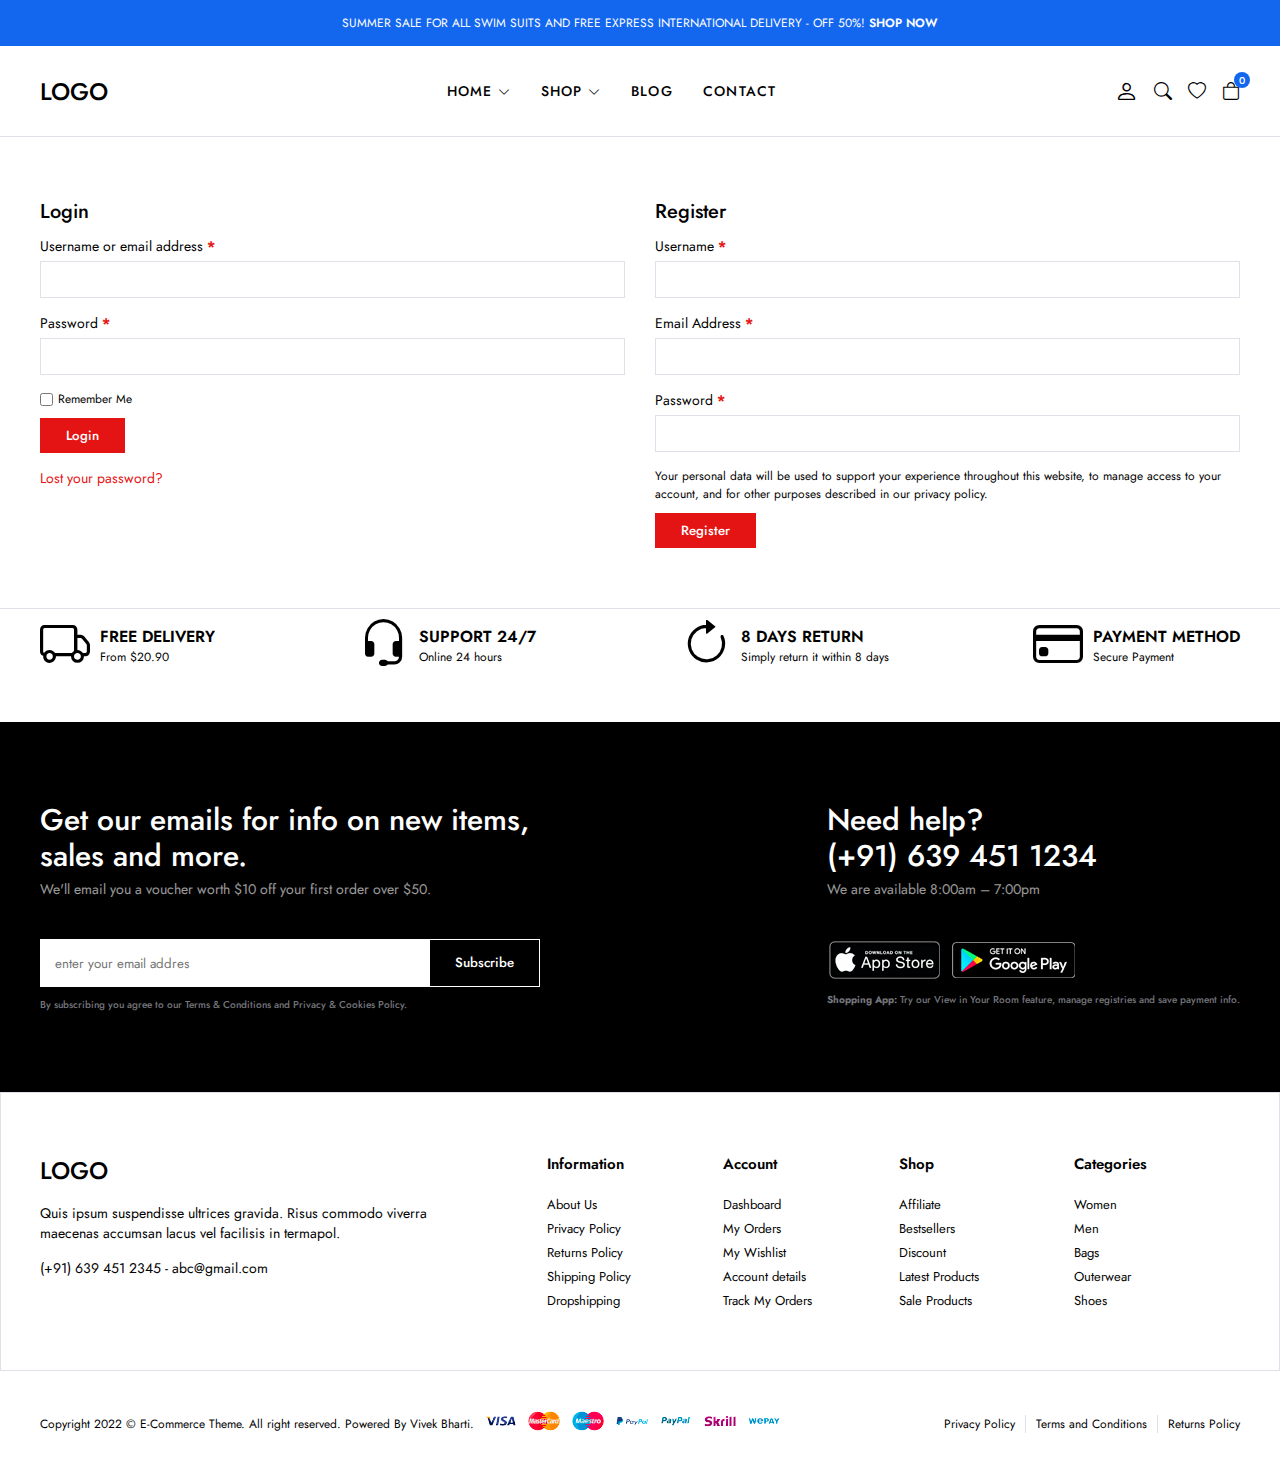
<file: account.html>
<!DOCTYPE html>
<html lang="en">

<head>
  <meta charset="UTF-8" />
  <meta http-equiv="X-UA-Compatible" content="IE=edge" />
  <meta name="viewport" content="width=device-width, initial-scale=1.0" />
  <!-- !bootstrap icon -->
  <link rel="stylesheet" href="https://cdn.jsdelivr.net/npm/bootstrap-icons@1.10.2/font/bootstrap-icons.css" />
  <link rel="stylesheet" href="css/main.css" />
  <title>E-Commerce | Account</title>
</head>

<body>
  <!-- ! header start -->
  <header>
    <div class="global-notification">
      <div class="container">
        <p>
          SUMMER SALE FOR ALL SWIM SUITS AND FREE EXPRESS INTERNATIONAL
          DELIVERY - OFF 50%! <a href="shop.html">SHOP NOW</a>
        </p>
      </div>
    </div>
    <div class="header-row">
      <div class="container">
        <div class="header-wrapper">
          <div class="header-mobile">
            <i class="bi bi-list" id="btn-menu"></i>
          </div>
          <div class="header-left">
            <a href="/" class="logo">LOGO</a>
          </div>
          <div class="header-center" id="sidebar">
            <nav class="navigation">
              <ul class="menu-list">
                <li class="menu-list-item">
                  <a href="/" class="menu-link">Home
                    <i class="bi bi-chevron-down"></i>
                  </a>
                  <div class="menu-dropdown-wrapper">
                    <ul class="menu-dropdown-content">
                      <li><a href="#">Home Clean</a></li>
                      <li><a href="#">Home Collection</a></li>
                      <li><a href="#">Home Minimal</a></li>
                      <li><a href="#">Home Modern</a></li>
                      <li><a href="#">Home Parallax</a></li>
                      <li><a href="#">Home Strong</a></li>
                      <li><a href="#">Home Style</a></li>
                      <li><a href="#">Home Unique</a></li>
                      <li><a href="#">Home RTL</a></li>
                    </ul>
                  </div>
                </li>
                <li class="menu-list-item megamenu-wrapper">
                  <a href="shop.html" class="menu-link">Shop
                    <i class="bi bi-chevron-down"></i>
                  </a>
                  <div class="menu-dropdown-wrapper">
                    <div class="menu-dropdown-megamenu">
                      <div class="megamenu-links">
                        <div class="megamenu-products">
                          <h3 class="megamenu-product-title">Shop Style</h3>
                          <ul class="megamenu-menu-list">
                            <li><a href="#">Shop Standart</a></li>
                            <li><a href="#">Shop Full</a></li>
                            <li><a href="#">Shop Only Categories</a></li>
                            <li><a href="#">Shop Image Categories</a></li>
                            <li><a href="#">Shop Sub Categories</a></li>
                            <li><a href="#">Shop List</a></li>
                            <li><a href="#">Hover Style 1</a></li>
                            <li><a href="#">Hover Style 2</a></li>
                            <li><a href="#">Hover Style 3</a></li>
                          </ul>
                        </div>
                        <div class="megamenu-products">
                          <h3 class="megamenu-product-title">
                            Filter Layout
                          </h3>
                          <ul class="megamenu-menu-list">
                            <li><a href="#">Sidebar</a></li>
                            <li><a href="#">Filter Side Out</a></li>
                            <li><a href="#">Filter Dropdown</a></li>
                            <li><a href="#">Filter Drawer</a></li>
                          </ul>
                        </div>
                        <div class="megamenu-products">
                          <h3 class="megamenu-product-title">Shop Loader</h3>
                          <ul class="megamenu-menu-list">
                            <li><a href="#">Shop Pagination</a></li>
                            <li><a href="#">Shop Infinity</a></li>
                            <li><a href="#">Shop Load More</a></li>
                            <li><a href="#">Cart Modal</a></li>
                            <li><a href="#">Cart Drawer</a></li>
                            <li><a href="#">Cart Page</a></li>
                          </ul>
                        </div>
                      </div>
                      <div class="megamenu-single">
                        <a href="#">
                          <img src="img/mega-menu.jpg" alt="" />
                        </a>
                        <h3 class="megamenu-single-title">
                          JOIN THE LAYERING GANG
                        </h3>
                        <h4 class="megamenu-single-subtitle">
                          Suspendisse faucibus nunc et pellentesque
                        </h4>
                        <a href="#" class="megamenu-single-button btn btn-sm">Shop Now</a>
                      </div>
                    </div>
                  </div>
                </li>
                <li class="menu-list-item">
                  <a href="blog.html" class="menu-link">Blog
                  </a>
                </li>
                <li class="menu-list-item">
                  <a href="contact.html" class="menu-link">Contact</a>
                </li>
              </ul>
            </nav>
            <i class="bi-x-circle" id="close-sidebar"></i>
          </div>
          <div class="header-right">
            <div class="header-right-links">
              <a href="account.html">
                <i class="bi bi-person"></i>
              </a>
              <button class="search-button">
                <i class="bi bi-search"></i>
              </button>
              <a href="#">
                <i class="bi bi-heart"></i>
              </a>
              <div class="header-cart">
                <a href="cart.html" class="header-cart-link">
                  <i class="bi bi-bag"></i>
                  <span class="header-cart-count">0</span>
                </a>
              </div>
            </div>
          </div>
        </div>
      </div>
    </div>
  </header>
  <!-- ! header end -->

  <!-- ! modal search start -->
  <div class="modal-search">
    <div class="modal-wrapper">
      <h3 class="modal-title">Search for products</h3>
      <p class="modal-text">
        Start typing to see products you are looking for.
      </p>
      <div class="search">
        <input type="text" placeholder="Search a product" />
        <button><i class="bi bi-search"></i></button>
      </div>
      </form>
      <div class="search-result">
        <div class="search-heading">
          <h3>RESULT FROM PRODUCT</h3>
        </div>
        <div class="results">

        </div>
      </div>
      <i class="bi bi-x-circle" id="close-modal-search"></i>
    </div>
  </div>
  <!-- ! modal search end -->

  <!-- ! modal dialog start -->
  <div class="modal-dialog">
    <div class="modal-content">
      <div class="modal-close">
        <i class="bi bi-x"></i>
      </div>
      <div class="modal-image">
        <img src="img/modal-dialog.jpg" alt="modal">
      </div>
      <div class="popup-wrapper">
        <div class="popup-content">
          <div class="popup-title">
            <h3>NEWSLETTER</h3>
          </div>
          <p class="popup-text">
            Sign up to our newsletter and get exclusive deals you won find any where else straight to your inbox!
          </p>
          <form class="popup-form">
            <input type="text" placeholder="Enter Email Address Here">
            <button class="btn btn-primary">SUBSCRIBE</button>
            <label>
              <input type="checkbox">
              <span>Don't show this popup again</span>
            </label>
          </form>
        </div>
      </div>
    </div>
  </div>
  <!-- ! modal dialog end -->

  <!-- ! account start -->
  <section class="account-page">
    <div class="container">
      <div class="account-wrapper">
        <div class="account-column">
          <h2>Login</h2>
          <form>
            <div>
              <label>
                <span>Username or email address <span class="required">*</span></span>
                <input type="text">
              </label>
            </div>
            <div>
              <label>
                <span>Password <span class="required">*</span></span>
                <input type="password">
              </label>
            </div>
            <p class="remember">
              <label>
                <input type="checkbox">
                <span>Remember Me</span>
              </label>
              <button class="btn btn-sm">Login</button>
            </p>
            <a href="#" class="form-link">Lost your password?</a>
          </form>
        </div>
        <div class="account-column">
          <h2>Register</h2>
          <form>
            <div>
              <label>
                <span>Username <span class="required">*</span></span>
                <input type="text">
              </label>
            </div>
            <div>
              <label>
                <span>Email Address <span class="required">*</span></span>
                <input type="email">
              </label>
            </div>
            <div>
              <label>
                <span>Password <span class="required">*</span></span>
                <input type="password">
              </label>
            </div>
            <div class="privacy-policy-text remember">
              <p>
                Your personal data will be used to support your experience throughout this website, to manage access to
                your account, and for other purposes described in our <a href="#">privacy policy</a>.
              </p>
              <button class="btn btn-sm">Register</button>
            </div>
          </form>
        </div>
      </div>
    </div>
  </section>
  <!-- ! account end -->

  <!-- ! policy start -->
  <section class="policy">
    <div class="container">
      <ul class="policy-list">
        <li class="policy-item">
          <i class="bi bi-truck"></i>
          <div class="policy-texts">
            <strong>FREE DELIVERY</strong>
            <span>From $20.90</span>
          </div>
        </li>
        <li class="policy-item">
          <i class="bi bi-headset"></i>
          <div class="policy-texts">
            <strong>SUPPORT 24/7</strong>
            <span>Online 24 hours</span>
          </div>
        </li>
        <li class="policy-item">
          <i class="bi bi-arrow-clockwise"></i>
          <div class="policy-texts">
            <strong>8 DAYS RETURN</strong>
            <span>Simply return it within 8 days</span>
          </div>
        </li>
        <li class="policy-item">
          <i class="bi bi-credit-card"></i>
          <div class="policy-texts">
            <strong>PAYMENT METHOD</strong>
            <span>Secure Payment</span>
          </div>
        </li>
      </ul>
    </div>
  </section>
  <!-- ! policy end -->

  <!-- ! footer start -->
  <section class="footer">
    <div class="subscribe-contact-row">
      <div class="container">
        <div class="subscribe-contact-wrapper">
          <div class="subscribe-wrapper">
            <div class="footer-subscribe">
              <div class="footer-subscribe-top">
                <h3 class="subscribe-title">
                  Get our emails for info on new items, sales and more.
                </h3>
                <p class="subscribe-desc">
                  We'll email you a voucher worth $10 off your first order
                  over $50.
                </p>
              </div>
              <div class="footer-subscribe-bottom">
                <form>
                  <input type="text" placeholder="enter your email addres" />
                  <button class="btn">Subscribe</button>
                </form>
                <p class="privacy-text">
                  By subscribing you agree to our
                  <a href="#">Terms & Conditions and Privacy & Cookies Policy.</a>
                </p>
              </div>
            </div>
          </div>
          <div class="contact-wrapper">
            <div class="footer-contact-top">
              <h3 class="contact-title">Need help? <br>
                (+91) 639 451 1234
              </h3>
              <p class="contact-desc">We are available 8:00am – 7:00pm
              </p>
            </div>
            <div class="footer-contact-bottom">
              <div class="download-app">
                <a href="#">
                  <img src="img/footer/app-store.png" alt="">
                </a>
                <a href="#">
                  <img src="img/footer/google-play.png" alt="">
                </a>
              </div>
              <p class="privacy-text">
                <strong>Shopping App:</strong> Try our View in Your Room feature, manage registries and save payment
                info.
              </p>
            </div>
          </div>
        </div>
      </div>
    </div>
    <div class="widgets-row">
      <div class="container">
        <div class="footer-widgets">
          <div class="brand-info">
            <div class="footer-logo">
              <a href="/" class="logo">LOGO</a>
            </div>
            <div class="footer-desc">
              Quis ipsum suspendisse ultrices gravida. Risus commodo viverra maecenas accumsan lacus vel facilisis in
              termapol.
            </div>
            <div class="footer-contact">
              <p>
                <a href="tel:123456789">(+91) 639 451 2345 </a> -
                <a href="mailto:info@example.com">abc@gmail.com</a>
              </p>
            </div>
          </div>
          <div class="widget-nav-menu">
            <h4>Information</h4>
            <ul class="menu-list">
              <li>
                <a href="#">About Us</a>
              </li>
              <li>
                <a href="#">Privacy Policy</a>
              </li>
              <li>
                <a href="#">Returns Policy</a>
              </li>
              <li>
                <a href="#">Shipping Policy</a>
              </li>
              <li>
                <a href="#">Dropshipping</a>
              </li>
            </ul>
          </div>
          <div class="widget-nav-menu">
            <h4>Account</h4>
            <ul class="menu-list">
              <li>
                <a href="#">Dashboard</a>
              </li>
              <li>
                <a href="#">My Orders</a>
              </li>
              <li>
                <a href="#">My Wishlist</a>
              </li>
              <li>
                <a href="#">Account details</a>
              </li>
              <li>
                <a href="#">Track My Orders</a>
              </li>
            </ul>
          </div>
          <div class="widget-nav-menu">
            <h4>Shop</h4>
            <ul class="menu-list">
              <li>
                <a href="#">Affiliate</a>
              </li>
              <li>
                <a href="#">Bestsellers</a>
              </li>
              <li>
                <a href="#">Discount</a>
              </li>
              <li>
                <a href="#">Latest Products</a>
              </li>
              <li>
                <a href="#">Sale Products</a>
              </li>
            </ul>
          </div>
          <div class="widget-nav-menu">
            <h4>Categories</h4>
            <ul class="menu-list">
              <li>
                <a href="#">Women</a>
              </li>
              <li>
                <a href="#">Men</a>
              </li>
              <li>
                <a href="#">Bags</a>
              </li>
              <li>
                <a href="#">Outerwear</a>
              </li>
              <li>
                <a href="#">Shoes</a>
              </li>
            </ul>
          </div>
        </div>
      </div>
    </div>
    <div class="copyright-row">
      <div class="copyright-row">
        <div class="container">
          <div class="footer-copyright">
            <div class="site-copyright">
              <p>
                Copyright 2022 © E-Commerce Theme. All right reserved.
                Powered By Vivek Bharti.
              </p>
            </div>
            <a href="#">
              <img src="img/footer/cards.png" alt="">
            </a>
            <div class="footer-menu">
              <ul class="footer-menu-list">
                <li class="list-item">
                  <a href="#">Privacy Policy</a>
                </li>
                <li class="list-item">
                  <a href="#">Terms and Conditions</a>
                </li>
                <li class="list-item">
                  <a href="#">Returns Policy</a>
                </li>
              </ul>
            </div>
          </div>
        </div>
      </div>
    </div>
  </section>
  <!-- ! footer end -->

  <!-- scripts start -->
  <script src="js/main.js" type="module"></script>
  <!-- scripts end -->
</body>

</html>
</file>
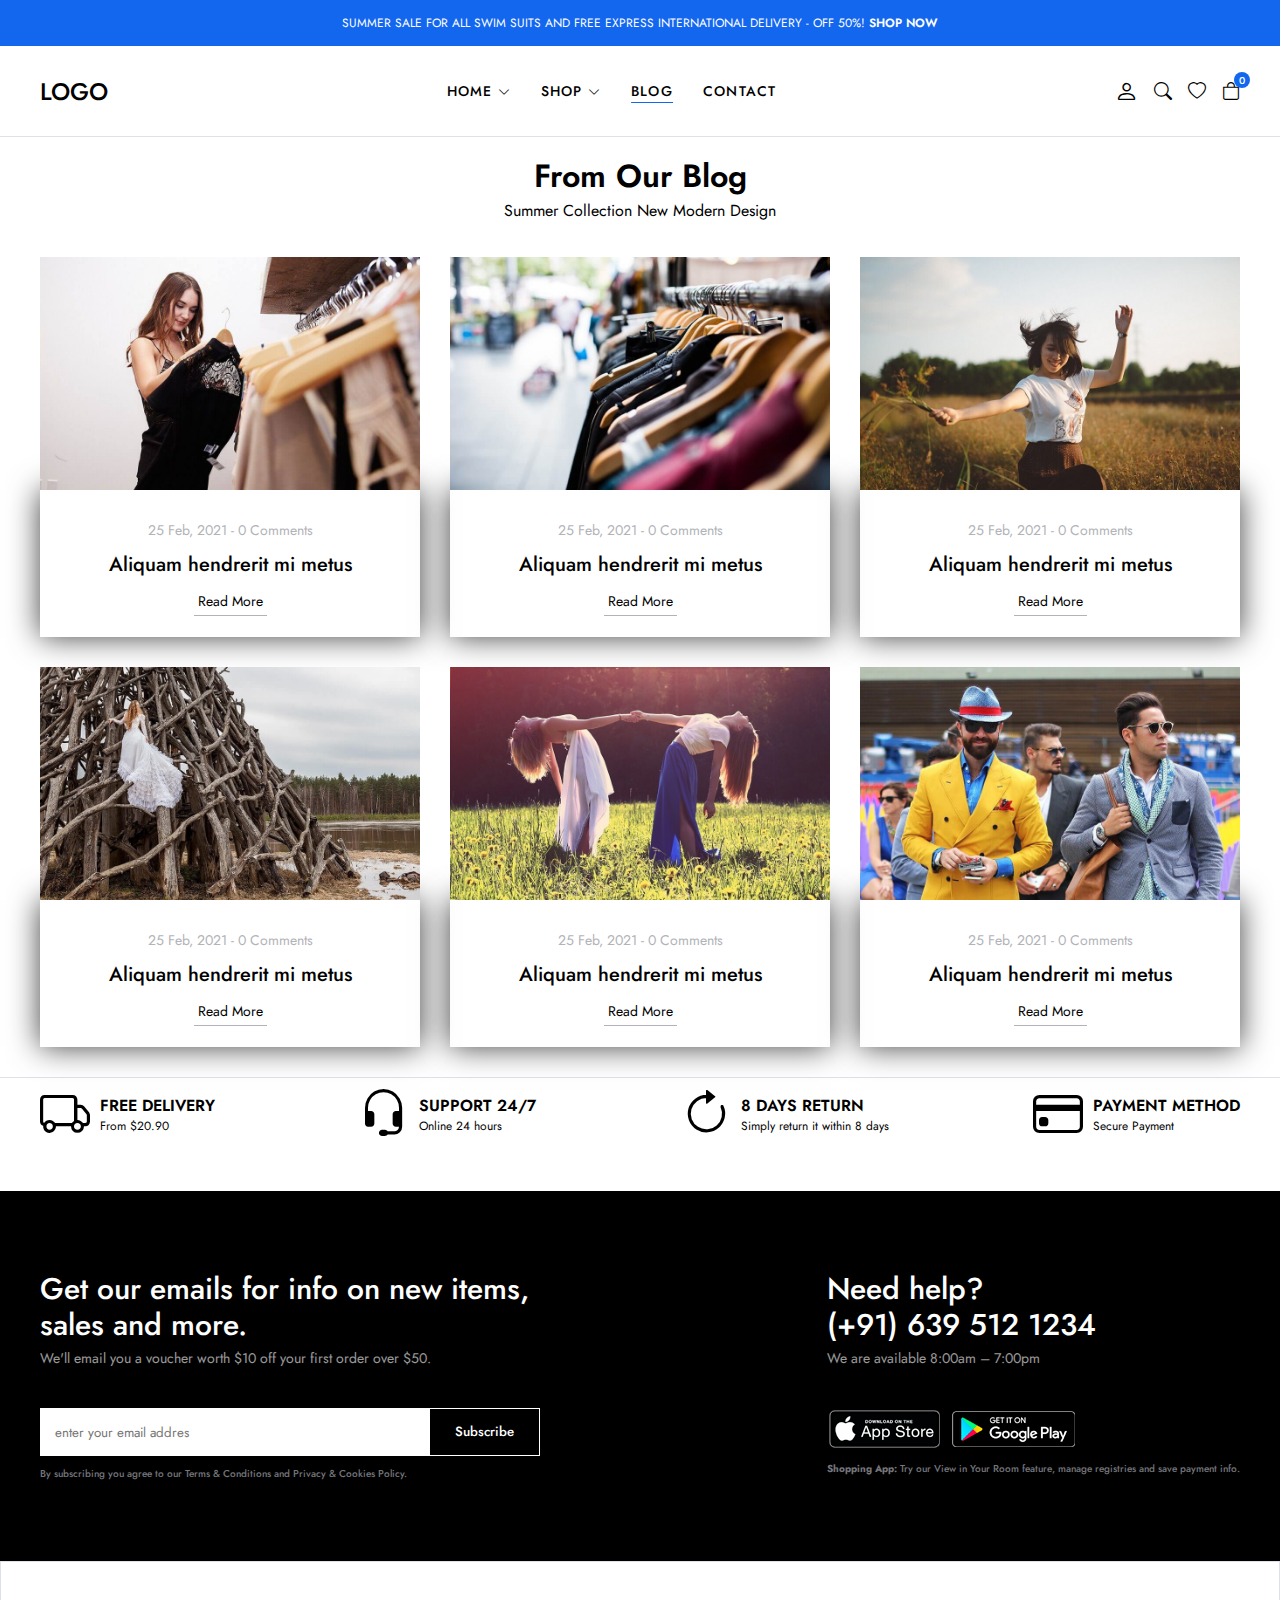
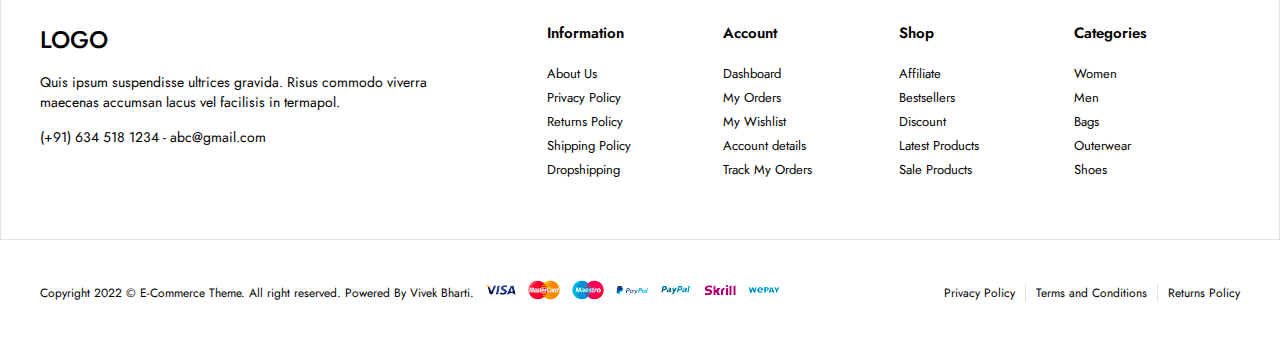
<file: blog.html>
<!DOCTYPE html>
<html lang="en">

<head>
    <meta charset="UTF-8" />
    <meta http-equiv="X-UA-Compatible" content="IE=edge" />
    <meta name="viewport" content="width=device-width, initial-scale=1.0" />
    <!-- !bootstrap icon -->
    <link rel="stylesheet" href="https://cdn.jsdelivr.net/npm/bootstrap-icons@1.10.2/font/bootstrap-icons.css" />
    <link rel="stylesheet" href="css/main.css" />
    <title>E-Commerce | Blog</title>
</head>

<body>
    <!-- ! header start -->
    <header>
        <div class="global-notification">
            <div class="container">
                <p>
                    SUMMER SALE FOR ALL SWIM SUITS AND FREE EXPRESS INTERNATIONAL
                    DELIVERY - OFF 50%! <a href="shop.html">SHOP NOW</a>
                </p>
            </div>
        </div>
        <div class="header-row">
            <div class="container">
                <div class="header-wrapper">
                    <div class="header-mobile">
                        <i class="bi bi-list" id="btn-menu"></i>
                    </div>
                    <div class="header-left">
                        <a href="/" class="logo">LOGO</a>
                    </div>
                    <div class="header-center" id="sidebar">
                        <nav class="navigation">
                            <ul class="menu-list">
                                <li class="menu-list-item">
                                    <a href="/" class="menu-link">Home
                                        <i class="bi bi-chevron-down"></i>
                                    </a>
                                    <div class="menu-dropdown-wrapper">
                                        <ul class="menu-dropdown-content">
                                            <li><a href="#">Home Clean</a></li>
                                            <li><a href="#">Home Collection</a></li>
                                            <li><a href="#">Home Minimal</a></li>
                                            <li><a href="#">Home Modern</a></li>
                                            <li><a href="#">Home Parallax</a></li>
                                            <li><a href="#">Home Strong</a></li>
                                            <li><a href="#">Home Style</a></li>
                                            <li><a href="#">Home Unique</a></li>
                                            <li><a href="#">Home RTL</a></li>
                                        </ul>
                                    </div>
                                </li>
                                <li class="menu-list-item megamenu-wrapper">
                                    <a href="shop.html" class="menu-link">Shop
                                        <i class="bi bi-chevron-down"></i>
                                    </a>
                                    <div class="menu-dropdown-wrapper">
                                        <div class="menu-dropdown-megamenu">
                                            <div class="megamenu-links">
                                                <div class="megamenu-products">
                                                    <h3 class="megamenu-product-title">Shop Style</h3>
                                                    <ul class="megamenu-menu-list">
                                                        <li><a href="#">Shop Standart</a></li>
                                                        <li><a href="#">Shop Full</a></li>
                                                        <li><a href="#">Shop Only Categories</a></li>
                                                        <li><a href="#">Shop Image Categories</a></li>
                                                        <li><a href="#">Shop Sub Categories</a></li>
                                                        <li><a href="#">Shop List</a></li>
                                                        <li><a href="#">Hover Style 1</a></li>
                                                        <li><a href="#">Hover Style 2</a></li>
                                                        <li><a href="#">Hover Style 3</a></li>
                                                    </ul>
                                                </div>
                                                <div class="megamenu-products">
                                                    <h3 class="megamenu-product-title">
                                                        Filter Layout
                                                    </h3>
                                                    <ul class="megamenu-menu-list">
                                                        <li><a href="#">Sidebar</a></li>
                                                        <li><a href="#">Filter Side Out</a></li>
                                                        <li><a href="#">Filter Dropdown</a></li>
                                                        <li><a href="#">Filter Drawer</a></li>
                                                    </ul>
                                                </div>
                                                <div class="megamenu-products">
                                                    <h3 class="megamenu-product-title">Shop Loader</h3>
                                                    <ul class="megamenu-menu-list">
                                                        <li><a href="#">Shop Pagination</a></li>
                                                        <li><a href="#">Shop Infinity</a></li>
                                                        <li><a href="#">Shop Load More</a></li>
                                                        <li><a href="#">Cart Modal</a></li>
                                                        <li><a href="#">Cart Drawer</a></li>
                                                        <li><a href="#">Cart Page</a></li>
                                                    </ul>
                                                </div>
                                            </div>
                                            <div class="megamenu-single">
                                                <a href="#">
                                                    <img src="img/mega-menu.jpg" alt="" />
                                                </a>
                                                <h3 class="megamenu-single-title">
                                                    JOIN THE LAYERING GANG
                                                </h3>
                                                <h4 class="megamenu-single-subtitle">
                                                    Suspendisse faucibus nunc et pellentesque
                                                </h4>
                                                <a href="#" class="megamenu-single-button btn btn-sm">Shop Now</a>
                                            </div>
                                        </div>
                                    </div>
                                </li>
                                <li class="menu-list-item">
                                    <a href="blog.html" class="menu-link active">Blog
                                    </a>
                                </li>
                                <li class="menu-list-item">
                                    <a href="contact.html" class="menu-link">Contact</a>
                                </li>
                            </ul>
                        </nav>
                        <i class="bi-x-circle" id="close-sidebar"></i>
                    </div>
                    <div class="header-right">
                        <div class="header-right-links">
                            <a href="account.html">
                                <i class="bi bi-person"></i>
                            </a>
                            <button class="search-button">
                                <i class="bi bi-search"></i>
                            </button>
                            <a href="#">
                                <i class="bi bi-heart"></i>
                            </a>
                            <div class="header-cart">
                                <a href="cart.html" class="header-cart-link">
                                    <i class="bi bi-bag"></i>
                                    <span class="header-cart-count">0</span>
                                </a>
                            </div>
                        </div>
                    </div>
                </div>
            </div>
        </div>
    </header>
    <!-- ! header end -->

    <!-- ! modal search start -->
    <div class="modal-search">
        <div class="modal-wrapper">
            <h3 class="modal-title">Search for products</h3>
            <p class="modal-text">
                Start typing to see products you are looking for.
            </p>
            <div class="search">
                <input type="text" placeholder="Search a product" />
                <button><i class="bi bi-search"></i></button>
            </div>
            </form>
            <div class="search-result">
                <div class="search-heading">
                    <h3>RESULT FROM PRODUCT</h3>
                </div>
                <div class="results">

                </div>
            </div>
            <i class="bi bi-x-circle" id="close-modal-search"></i>
        </div>
    </div>
    <!-- ! modal search end -->

    <!-- ! modal dialog start -->
    <div class="modal-dialog">
        <div class="modal-content">
            <div class="modal-close">
                <i class="bi bi-x"></i>
            </div>
            <div class="modal-image">
                <img src="img/modal-dialog.jpg" alt="modal">
            </div>
            <div class="popup-wrapper">
                <div class="popup-content">
                    <div class="popup-title">
                        <h3>NEWSLETTER</h3>
                    </div>
                    <p class="popup-text">
                        Sign up to our newsletter and get exclusive deals you won find any where else straight to your
                        inbox!
                    </p>
                    <form class="popup-form">
                        <input type="text" placeholder="Enter Email Address Here">
                        <button class="btn btn-primary">SUBSCRIBE</button>
                        <label>
                            <input type="checkbox">
                            <span>Don't show this popup again</span>
                        </label>
                    </form>
                </div>
            </div>
        </div>
    </div>
    <!-- ! modal dialog end -->

    <!-- ! blogs start  -->
    <section class="blogs blog-page">
        <div class="container">
            <div class="section-title">
                <h2>From Our Blog</h2>
                <p>Summer Collection New Modern Design</p>
            </div>
            <ul class="blog-list">
                <li class="blog-item">
                    <a href="single-blog.html" class="blog-image">
                        <img src="img/blogs/blog1.jpg" alt="" />
                    </a>
                    <div class="blog-info">
                        <div class="blog-info-top">
                            <span>25 Feb, 2021</span>
                            -
                            <span>0 Comments</span>
                        </div>
                        <div class="blog-info-center">
                            <a href="#"> Aliquam hendrerit mi metus </a>
                        </div>
                        <div class="blog-info-bottom">
                            <a href="#">Read More</a>
                        </div>
                    </div>
                </li>
                <li class="blog-item">
                    <a href="single-blog.html" class="blog-image">
                        <img src="img/blogs/blog2.jpg" alt="" />
                    </a>
                    <div class="blog-info">
                        <div class="blog-info-top">
                            <span>25 Feb, 2021</span>
                            -
                            <span>0 Comments</span>
                        </div>
                        <div class="blog-info-center">
                            <a href="#"> Aliquam hendrerit mi metus </a>
                        </div>
                        <div class="blog-info-bottom">
                            <a href="#">Read More</a>
                        </div>
                    </div>
                </li>
                <li class="blog-item">
                    <a href="single-blog.html" class="blog-image">
                        <img src="img/blogs/blog3.jpg" alt="" />
                    </a>
                    <div class="blog-info">
                        <div class="blog-info-top">
                            <span>25 Feb, 2021</span>
                            -
                            <span>0 Comments</span>
                        </div>
                        <div class="blog-info-center">
                            <a href="#"> Aliquam hendrerit mi metus </a>
                        </div>
                        <div class="blog-info-bottom">
                            <a href="#">Read More</a>
                        </div>
                    </div>
                </li>
                <li class="blog-item">
                    <a href="single-blog.html" class="blog-image">
                        <img src="img/blogs/blog4.jpg" alt="" />
                    </a>
                    <div class="blog-info">
                        <div class="blog-info-top">
                            <span>25 Feb, 2021</span>
                            -
                            <span>0 Comments</span>
                        </div>
                        <div class="blog-info-center">
                            <a href="#"> Aliquam hendrerit mi metus </a>
                        </div>
                        <div class="blog-info-bottom">
                            <a href="#">Read More</a>
                        </div>
                    </div>
                </li>
                <li class="blog-item">
                    <a href="single-blog.html" class="blog-image">
                        <img src="img/blogs/blog5.jpg" alt="" />
                    </a>
                    <div class="blog-info">
                        <div class="blog-info-top">
                            <span>25 Feb, 2021</span>
                            -
                            <span>0 Comments</span>
                        </div>
                        <div class="blog-info-center">
                            <a href="#"> Aliquam hendrerit mi metus </a>
                        </div>
                        <div class="blog-info-bottom">
                            <a href="#">Read More</a>
                        </div>
                    </div>
                </li>
                <li class="blog-item">
                    <a href="single-blog.html" class="blog-image">
                        <img src="img/blogs/blog6.jpg" alt="" />
                    </a>
                    <div class="blog-info">
                        <div class="blog-info-top">
                            <span>25 Feb, 2021</span>
                            -
                            <span>0 Comments</span>
                        </div>
                        <div class="blog-info-center">
                            <a href="#"> Aliquam hendrerit mi metus </a>
                        </div>
                        <div class="blog-info-bottom">
                            <a href="#">Read More</a>
                        </div>
                    </div>
                </li>
            </ul>
        </div>
    </section>
    <!-- ! blogs end -->

    <!-- ! policy start -->
    <section class="policy">
        <div class="container">
            <ul class="policy-list">
                <li class="policy-item">
                    <i class="bi bi-truck"></i>
                    <div class="policy-texts">
                        <strong>FREE DELIVERY</strong>
                        <span>From $20.90</span>
                    </div>
                </li>
                <li class="policy-item">
                    <i class="bi bi-headset"></i>
                    <div class="policy-texts">
                        <strong>SUPPORT 24/7</strong>
                        <span>Online 24 hours</span>
                    </div>
                </li>
                <li class="policy-item">
                    <i class="bi bi-arrow-clockwise"></i>
                    <div class="policy-texts">
                        <strong>8 DAYS RETURN</strong>
                        <span>Simply return it within 8 days</span>
                    </div>
                </li>
                <li class="policy-item">
                    <i class="bi bi-credit-card"></i>
                    <div class="policy-texts">
                        <strong>PAYMENT METHOD</strong>
                        <span>Secure Payment</span>
                    </div>
                </li>
            </ul>
        </div>
    </section>
    <!-- ! policy end -->

    <!-- ! footer start -->
    <section class="footer">
        <div class="subscribe-contact-row">
            <div class="container">
                <div class="subscribe-contact-wrapper">
                    <div class="subscribe-wrapper">
                        <div class="footer-subscribe">
                            <div class="footer-subscribe-top">
                                <h3 class="subscribe-title">
                                    Get our emails for info on new items, sales and more.
                                </h3>
                                <p class="subscribe-desc">
                                    We'll email you a voucher worth $10 off your first order
                                    over $50.
                                </p>
                            </div>
                            <div class="footer-subscribe-bottom">
                                <form>
                                    <input type="text" placeholder="enter your email addres" />
                                    <button class="btn">Subscribe</button>
                                </form>
                                <p class="privacy-text">
                                    By subscribing you agree to our
                                    <a href="#">Terms & Conditions and Privacy & Cookies Policy.</a>
                                </p>
                            </div>
                        </div>
                    </div>
                    <div class="contact-wrapper">
                        <div class="footer-contact-top">
                            <h3 class="contact-title">Need help? <br>
                                (+91) 639 512 1234
                            </h3>
                            <p class="contact-desc">We are available 8:00am – 7:00pm
                            </p>
                        </div>
                        <div class="footer-contact-bottom">
                            <div class="download-app">
                                <a href="#">
                                    <img src="img/footer/app-store.png" alt="">
                                </a>
                                <a href="#">
                                    <img src="img/footer/google-play.png" alt="">
                                </a>
                            </div>
                            <p class="privacy-text">
                                <strong>Shopping App:</strong> Try our View in Your Room feature, manage registries and
                                save payment
                                info.
                            </p>
                        </div>
                    </div>
                </div>
            </div>
        </div>
        <div class="widgets-row">
            <div class="container">
                <div class="footer-widgets">
                    <div class="brand-info">
                        <div class="footer-logo">
                            <a href="/" class="logo">LOGO</a>
                        </div>
                        <div class="footer-desc">
                            Quis ipsum suspendisse ultrices gravida. Risus commodo viverra maecenas accumsan lacus vel
                            facilisis in
                            termapol.
                        </div>
                        <div class="footer-contact">
                            <p>
                                <a href="tel:123456789">(+91) 634 518 1234</a> -
                                <a href="mailto:info@example.com">abc@gmail.com</a>
                            </p>
                        </div>
                    </div>
                    <div class="widget-nav-menu">
                        <h4>Information</h4>
                        <ul class="menu-list">
                            <li>
                                <a href="#">About Us</a>
                            </li>
                            <li>
                                <a href="#">Privacy Policy</a>
                            </li>
                            <li>
                                <a href="#">Returns Policy</a>
                            </li>
                            <li>
                                <a href="#">Shipping Policy</a>
                            </li>
                            <li>
                                <a href="#">Dropshipping</a>
                            </li>
                        </ul>
                    </div>
                    <div class="widget-nav-menu">
                        <h4>Account</h4>
                        <ul class="menu-list">
                            <li>
                                <a href="#">Dashboard</a>
                            </li>
                            <li>
                                <a href="#">My Orders</a>
                            </li>
                            <li>
                                <a href="#">My Wishlist</a>
                            </li>
                            <li>
                                <a href="#">Account details</a>
                            </li>
                            <li>
                                <a href="#">Track My Orders</a>
                            </li>
                        </ul>
                    </div>
                    <div class="widget-nav-menu">
                        <h4>Shop</h4>
                        <ul class="menu-list">
                            <li>
                                <a href="#">Affiliate</a>
                            </li>
                            <li>
                                <a href="#">Bestsellers</a>
                            </li>
                            <li>
                                <a href="#">Discount</a>
                            </li>
                            <li>
                                <a href="#">Latest Products</a>
                            </li>
                            <li>
                                <a href="#">Sale Products</a>
                            </li>
                        </ul>
                    </div>
                    <div class="widget-nav-menu">
                        <h4>Categories</h4>
                        <ul class="menu-list">
                            <li>
                                <a href="#">Women</a>
                            </li>
                            <li>
                                <a href="#">Men</a>
                            </li>
                            <li>
                                <a href="#">Bags</a>
                            </li>
                            <li>
                                <a href="#">Outerwear</a>
                            </li>
                            <li>
                                <a href="#">Shoes</a>
                            </li>
                        </ul>
                    </div>
                </div>
            </div>
        </div>
        <div class="copyright-row">
            <div class="copyright-row">
                <div class="container">
                    <div class="footer-copyright">
                        <div class="site-copyright">
                            <p>
                                Copyright 2022 © E-Commerce Theme. All right reserved.
                                Powered By Vivek Bharti.
                            </p>
                        </div>
                        <a href="#">
                            <img src="img/footer/cards.png" alt="">
                        </a>
                        <div class="footer-menu">
                            <ul class="footer-menu-list">
                                <li class="list-item">
                                    <a href="#">Privacy Policy</a>
                                </li>
                                <li class="list-item">
                                    <a href="#">Terms and Conditions</a>
                                </li>
                                <li class="list-item">
                                    <a href="#">Returns Policy</a>
                                </li>
                            </ul>
                        </div>
                    </div>
                </div>
            </div>
        </div>
    </section>
    <!-- ! footer end -->

    <!-- scripts start -->
    <script src="js/main.js" type="module"></script>
    <!-- scripts end -->
</body>

</html>
</file>
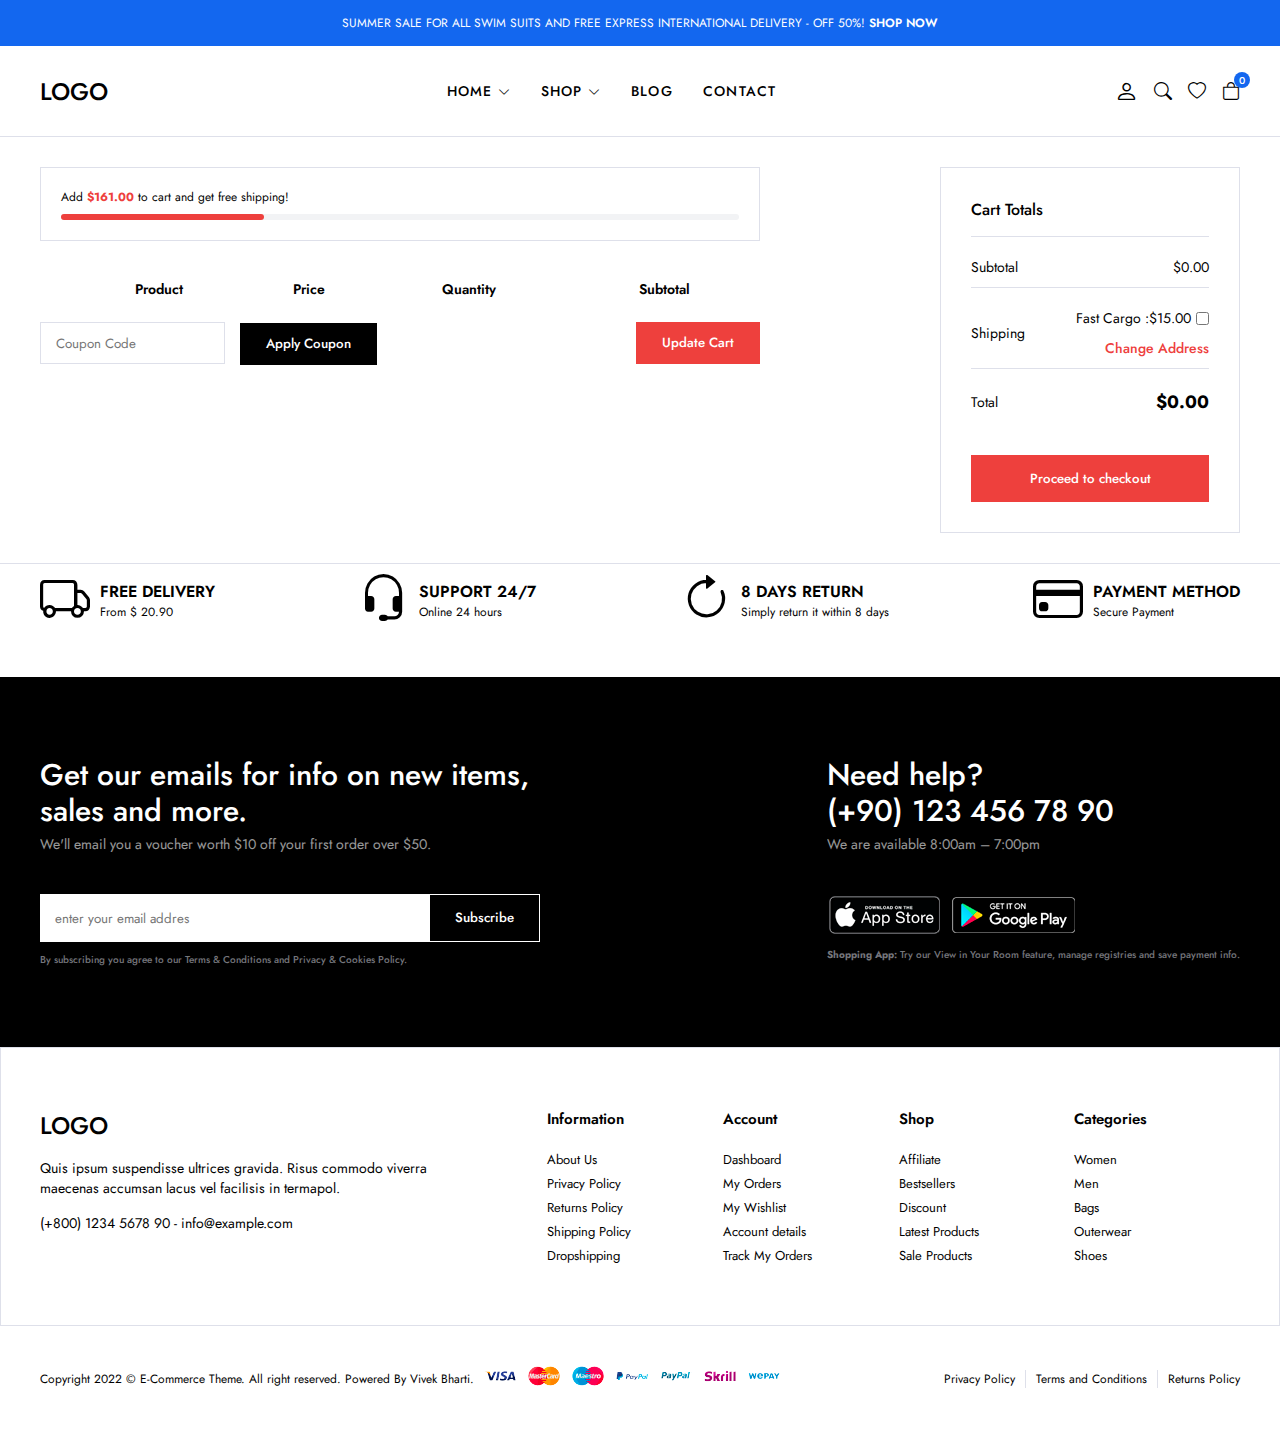
<file: cart.html>
<!DOCTYPE html>
<html lang="en">

<head>
    <meta charset="UTF-8" />
    <meta http-equiv="X-UA-Compatible" content="IE=edge" />
    <meta name="viewport" content="width=device-width, initial-scale=1.0" />
    <!-- !bootstrap icon -->
    <link rel="stylesheet" href="https://cdn.jsdelivr.net/npm/bootstrap-icons@1.10.2/font/bootstrap-icons.css" />
    <link rel="stylesheet" href="css/main.css" />
    <title>E-Commerce | Cart</title>
</head>

<body>
    <!-- ! header start -->
    <header>
        <div class="global-notification">
            <div class="container">
                <p>
                    SUMMER SALE FOR ALL SWIM SUITS AND FREE EXPRESS INTERNATIONAL
                    DELIVERY - OFF 50%! <a href="shop.html">SHOP NOW</a>
                </p>
            </div>
        </div>
        <div class="header-row">
            <div class="container">
                <div class="header-wrapper">
                    <div class="header-mobile">
                        <i class="bi bi-list" id="btn-menu"></i>
                    </div>
                    <div class="header-left">
                        <a href="/" class="logo">LOGO</a>
                    </div>
                    <div class="header-center" id="sidebar">
                        <nav class="navigation">
                            <ul class="menu-list">
                                <li class="menu-list-item">
                                    <a href="/" class="menu-link">Home
                                        <i class="bi bi-chevron-down"></i>
                                    </a>
                                    <div class="menu-dropdown-wrapper">
                                        <ul class="menu-dropdown-content">
                                            <li><a href="#">Home Clean</a></li>
                                            <li><a href="#">Home Collection</a></li>
                                            <li><a href="#">Home Minimal</a></li>
                                            <li><a href="#">Home Modern</a></li>
                                            <li><a href="#">Home Parallax</a></li>
                                            <li><a href="#">Home Strong</a></li>
                                            <li><a href="#">Home Style</a></li>
                                            <li><a href="#">Home Unique</a></li>
                                            <li><a href="#">Home RTL</a></li>
                                        </ul>
                                    </div>
                                </li>
                                <li class="menu-list-item megamenu-wrapper">
                                    <a href="shop.html" class="menu-link">Shop
                                        <i class="bi bi-chevron-down"></i>
                                    </a>
                                    <div class="menu-dropdown-wrapper">
                                        <div class="menu-dropdown-megamenu">
                                            <div class="megamenu-links">
                                                <div class="megamenu-products">
                                                    <h3 class="megamenu-product-title">Shop Style</h3>
                                                    <ul class="megamenu-menu-list">
                                                        <li><a href="#">Shop Standart</a></li>
                                                        <li><a href="#">Shop Full</a></li>
                                                        <li><a href="#">Shop Only Categories</a></li>
                                                        <li><a href="#">Shop Image Categories</a></li>
                                                        <li><a href="#">Shop Sub Categories</a></li>
                                                        <li><a href="#">Shop List</a></li>
                                                        <li><a href="#">Hover Style 1</a></li>
                                                        <li><a href="#">Hover Style 2</a></li>
                                                        <li><a href="#">Hover Style 3</a></li>
                                                    </ul>
                                                </div>
                                                <div class="megamenu-products">
                                                    <h3 class="megamenu-product-title">
                                                        Filter Layout
                                                    </h3>
                                                    <ul class="megamenu-menu-list">
                                                        <li><a href="#">Sidebar</a></li>
                                                        <li><a href="#">Filter Side Out</a></li>
                                                        <li><a href="#">Filter Dropdown</a></li>
                                                        <li><a href="#">Filter Drawer</a></li>
                                                    </ul>
                                                </div>
                                                <div class="megamenu-products">
                                                    <h3 class="megamenu-product-title">Shop Loader</h3>
                                                    <ul class="megamenu-menu-list">
                                                        <li><a href="#">Shop Pagination</a></li>
                                                        <li><a href="#">Shop Infinity</a></li>
                                                        <li><a href="#">Shop Load More</a></li>
                                                        <li><a href="#">Cart Modal</a></li>
                                                        <li><a href="#">Cart Drawer</a></li>
                                                        <li><a href="#">Cart Page</a></li>
                                                    </ul>
                                                </div>
                                            </div>
                                            <div class="megamenu-single">
                                                <a href="#">
                                                    <img src="img/mega-menu.jpg" alt="" />
                                                </a>
                                                <h3 class="megamenu-single-title">
                                                    JOIN THE LAYERING GANG
                                                </h3>
                                                <h4 class="megamenu-single-subtitle">
                                                    Suspendisse faucibus nunc et pellentesque
                                                </h4>
                                                <a href="#" class="megamenu-single-button btn btn-sm">Shop Now</a>
                                            </div>
                                        </div>
                                    </div>
                                </li>
                                <li class="menu-list-item">
                                    <a href="blog.html" class="menu-link">Blog
                                    </a>
                                </li>
                                <li class="menu-list-item">
                                    <a href="contact.html" class="menu-link">Contact</a>
                                </li>
                            </ul>
                        </nav>
                        <i class="bi-x-circle" id="close-sidebar"></i>
                    </div>
                    <div class="header-right">
                        <div class="header-right-links">
                            <a href="account.html">
                                <i class="bi bi-person"></i>
                            </a>
                            <button class="search-button">
                                <i class="bi bi-search"></i>
                            </button>
                            <a href="#">
                                <i class="bi bi-heart"></i>
                            </a>
                            <div class="header-cart">
                                <a href="cart.html" class="header-cart-link">
                                    <i class="bi bi-bag"></i>
                                    <span class="header-cart-count">0</span>
                                </a>
                            </div>
                        </div>
                    </div>
                </div>
            </div>
        </div>
    </header>
    <!-- ! header end -->

    <!-- ! modal search start -->
    <div class="modal-search">
        <div class="modal-wrapper">
            <h3 class="modal-title">Search for products</h3>
            <p class="modal-text">
                Start typing to see products you are looking for.
            </p>
            <div class="search">
                <input type="text" placeholder="Search a product" />
                <button><i class="bi bi-search"></i></button>
            </div>
            </form>
            <div class="search-result">
                <div class="search-heading">
                    <h3>RESULT FROM PRODUCT</h3>
                </div>
                <div class="results">

                </div>
            </div>
            <i class="bi bi-x-circle" id="close-modal-search"></i>
        </div>
    </div>
    <!-- ! modal search end -->

    <!-- ! modal dialog start -->
    <div class="modal-dialog">
        <div class="modal-content">
            <div class="modal-close">
                <i class="bi bi-x"></i>
            </div>
            <div class="modal-image">
                <img src="img/modal-dialog.jpg" alt="modal">
            </div>
            <div class="popup-wrapper">
                <div class="popup-content">
                    <div class="popup-title">
                        <h3>NEWSLETTER</h3>
                    </div>
                    <p class="popup-text">
                        Sign up to our newsletter and get exclusive deals you won find any where else straight to your
                        inbox!
                    </p>
                    <form class="popup-form">
                        <input type="text" placeholder="Enter Email Address Here">
                        <button class="btn btn-primary">SUBSCRIBE</button>
                        <label>
                            <input type="checkbox">
                            <span>Don't show this popup again</span>
                        </label>
                    </form>
                </div>
            </div>
        </div>
    </div>
    <!-- ! modal dialog end -->

    <!-- ! cart start -->
    <section class="cart-page">
        <div class="container">
            <div class="cart-page-wrapper">
                <form class="cart-form">
                    <div class="free-progress-bar">
                        <p class="progress-bar-title">
                            Add <strong>$161.00</strong> to cart and get free shipping!
                        </p>
                        <div class="progress-bar">
                            <span class="progress"></span>
                        </div>
                    </div>
                    <div class="shop-table-wrapper">
                        <table class="shop-table">
                            <thead>
                                <th class="product-thumbnail">&nbsp;</th>
                                <th class="product-thumbnail">&nbsp;</th>
                                <th class="product-name">Product</th>
                                <th class="product-price">Price</th>
                                <th class="product-quantity">Quantity</th>
                                <th class="product-subtotal">Subtotal</th>
                            </thead>
                            <tbody class="cart-wrapper" id="cart-product">

                            </tbody>
                        </table>
                        <div class="action-wrapper">
                            <div class="coupon">
                                <input type="text" class="input-text" placeholder="Coupon Code">
                                <button class="btn btn-black btn-md">Apply Coupon</button>
                            </div>
                            <div class="update-coupon">
                                <button class="btn btn-red btn-md">Update Cart</button>
                            </div>
                        </div>
                    </div>
                </form>
                <div class="cart-collaterals">
                    <div class="cart-totals">
                        <h2>Cart Totals</h2>
                        <table>
                            <tbody>
                                <tr class="cart-subtotal">
                                    <th>Subtotal</th>
                                    <td>
                                        <span id="subtotal">
                                            $316.00
                                        </span>
                                    </td>
                                </tr>
                                <tr>
                                    <th>Shipping</th>
                                    <td>
                                        <ul>
                                            <li>
                                                <label>
                                                    Fast Cargo :$15.00
                                                    <input type="checkbox" id="fast-cargo">
                                                </label>
                                            </li>
                                            <li>
                                                <a href="#">Change Address</a>
                                            </li>
                                        </ul>
                                    </td>
                                </tr>
                                <tr>
                                    <th>Total</th>
                                    <td>
                                        <strong id="cart-total">$316.00</strong>
                                    </td>
                                </tr>
                            </tbody>
                        </table>
                        <div class="checkout">
                            <button class="btn btn-lg btn-red">Proceed to checkout</button>
                        </div>
                    </div>
                </div>
            </div>
        </div>
    </section>
    <!-- ! cart end -->

    <!-- ! policy start -->
    <section class="policy">
        <div class="container">
            <ul class="policy-list">
                <li class="policy-item">
                    <i class="bi bi-truck"></i>
                    <div class="policy-texts">
                        <strong>FREE DELIVERY</strong>
                        <span>From $ 20.90</span>
                    </div>
                </li>
                <li class="policy-item">
                    <i class="bi bi-headset"></i>
                    <div class="policy-texts">
                        <strong>SUPPORT 24/7</strong>
                        <span>Online 24 hours</span>
                    </div>
                </li>
                <li class="policy-item">
                    <i class="bi bi-arrow-clockwise"></i>
                    <div class="policy-texts">
                        <strong>8 DAYS RETURN</strong>
                        <span>Simply return it within 8 days</span>
                    </div>
                </li>
                <li class="policy-item">
                    <i class="bi bi-credit-card"></i>
                    <div class="policy-texts">
                        <strong>PAYMENT METHOD</strong>
                        <span>Secure Payment</span>
                    </div>
                </li>
            </ul>
        </div>
    </section>
    <!-- ! policy end -->

    <!-- ! footer start -->
    <section class="footer">
        <div class="subscribe-contact-row">
            <div class="container">
                <div class="subscribe-contact-wrapper">
                    <div class="subscribe-wrapper">
                        <div class="footer-subscribe">
                            <div class="footer-subscribe-top">
                                <h3 class="subscribe-title">
                                    Get our emails for info on new items, sales and more.
                                </h3>
                                <p class="subscribe-desc">
                                    We'll email you a voucher worth $10 off your first order
                                    over $50.
                                </p>
                            </div>
                            <div class="footer-subscribe-bottom">
                                <form>
                                    <input type="text" placeholder="enter your email addres" />
                                    <button class="btn">Subscribe</button>
                                </form>
                                <p class="privacy-text">
                                    By subscribing you agree to our
                                    <a href="#">Terms & Conditions and Privacy & Cookies Policy.</a>
                                </p>
                            </div>
                        </div>
                    </div>
                    <div class="contact-wrapper">
                        <div class="footer-contact-top">
                            <h3 class="contact-title">Need help? <br>
                                (+90) 123 456 78 90
                            </h3>
                            <p class="contact-desc">We are available 8:00am – 7:00pm
                            </p>
                        </div>
                        <div class="footer-contact-bottom">
                            <div class="download-app">
                                <a href="#">
                                    <img src="img/footer/app-store.png" alt="">
                                </a>
                                <a href="#">
                                    <img src="img/footer/google-play.png" alt="">
                                </a>
                            </div>
                            <p class="privacy-text">
                                <strong>Shopping App:</strong> Try our View in Your Room feature, manage registries and
                                save payment
                                info.
                            </p>
                        </div>
                    </div>
                </div>
            </div>
        </div>
        <div class="widgets-row">
            <div class="container">
                <div class="footer-widgets">
                    <div class="brand-info">
                        <div class="footer-logo">
                            <a href="/" class="logo">LOGO</a>
                        </div>
                        <div class="footer-desc">
                            Quis ipsum suspendisse ultrices gravida. Risus commodo viverra maecenas accumsan lacus vel
                            facilisis in
                            termapol.
                        </div>
                        <div class="footer-contact">
                            <p>
                                <a href="tel:123456789">(+800) 1234 5678 90</a> -
                                <a href="mailto:info@example.com">info@example.com</a>
                            </p>
                        </div>
                    </div>
                    <div class="widget-nav-menu">
                        <h4>Information</h4>
                        <ul class="menu-list">
                            <li>
                                <a href="#">About Us</a>
                            </li>
                            <li>
                                <a href="#">Privacy Policy</a>
                            </li>
                            <li>
                                <a href="#">Returns Policy</a>
                            </li>
                            <li>
                                <a href="#">Shipping Policy</a>
                            </li>
                            <li>
                                <a href="#">Dropshipping</a>
                            </li>
                        </ul>
                    </div>
                    <div class="widget-nav-menu">
                        <h4>Account</h4>
                        <ul class="menu-list">
                            <li>
                                <a href="#">Dashboard</a>
                            </li>
                            <li>
                                <a href="#">My Orders</a>
                            </li>
                            <li>
                                <a href="#">My Wishlist</a>
                            </li>
                            <li>
                                <a href="#">Account details</a>
                            </li>
                            <li>
                                <a href="#">Track My Orders</a>
                            </li>
                        </ul>
                    </div>
                    <div class="widget-nav-menu">
                        <h4>Shop</h4>
                        <ul class="menu-list">
                            <li>
                                <a href="#">Affiliate</a>
                            </li>
                            <li>
                                <a href="#">Bestsellers</a>
                            </li>
                            <li>
                                <a href="#">Discount</a>
                            </li>
                            <li>
                                <a href="#">Latest Products</a>
                            </li>
                            <li>
                                <a href="#">Sale Products</a>
                            </li>
                        </ul>
                    </div>
                    <div class="widget-nav-menu">
                        <h4>Categories</h4>
                        <ul class="menu-list">
                            <li>
                                <a href="#">Women</a>
                            </li>
                            <li>
                                <a href="#">Men</a>
                            </li>
                            <li>
                                <a href="#">Bags</a>
                            </li>
                            <li>
                                <a href="#">Outerwear</a>
                            </li>
                            <li>
                                <a href="#">Shoes</a>
                            </li>
                        </ul>
                    </div>
                </div>
            </div>
        </div>
        <div class="copyright-row">
            <div class="copyright-row">
                <div class="container">
                    <div class="footer-copyright">
                        <div class="site-copyright">
                            <p>
                                Copyright 2022 © E-Commerce Theme. All right reserved.
                                Powered By Vivek Bharti.
                            </p>
                        </div>
                        <a href="#">
                            <img src="img/footer/cards.png" alt="">
                        </a>
                        <div class="footer-menu">
                            <ul class="footer-menu-list">
                                <li class="list-item">
                                    <a href="#">Privacy Policy</a>
                                </li>
                                <li class="list-item">
                                    <a href="#">Terms and Conditions</a>
                                </li>
                                <li class="list-item">
                                    <a href="#">Returns Policy</a>
                                </li>
                            </ul>
                        </div>
                    </div>
                </div>
            </div>
        </div>
    </section>
    <!-- ! footer end -->

    <!-- scripts start -->
    <script src="js/main.js" type="module"></script>
    <script src="js/cart.js"></script>
    <!-- scripts end -->

</body>

</html>
</file>
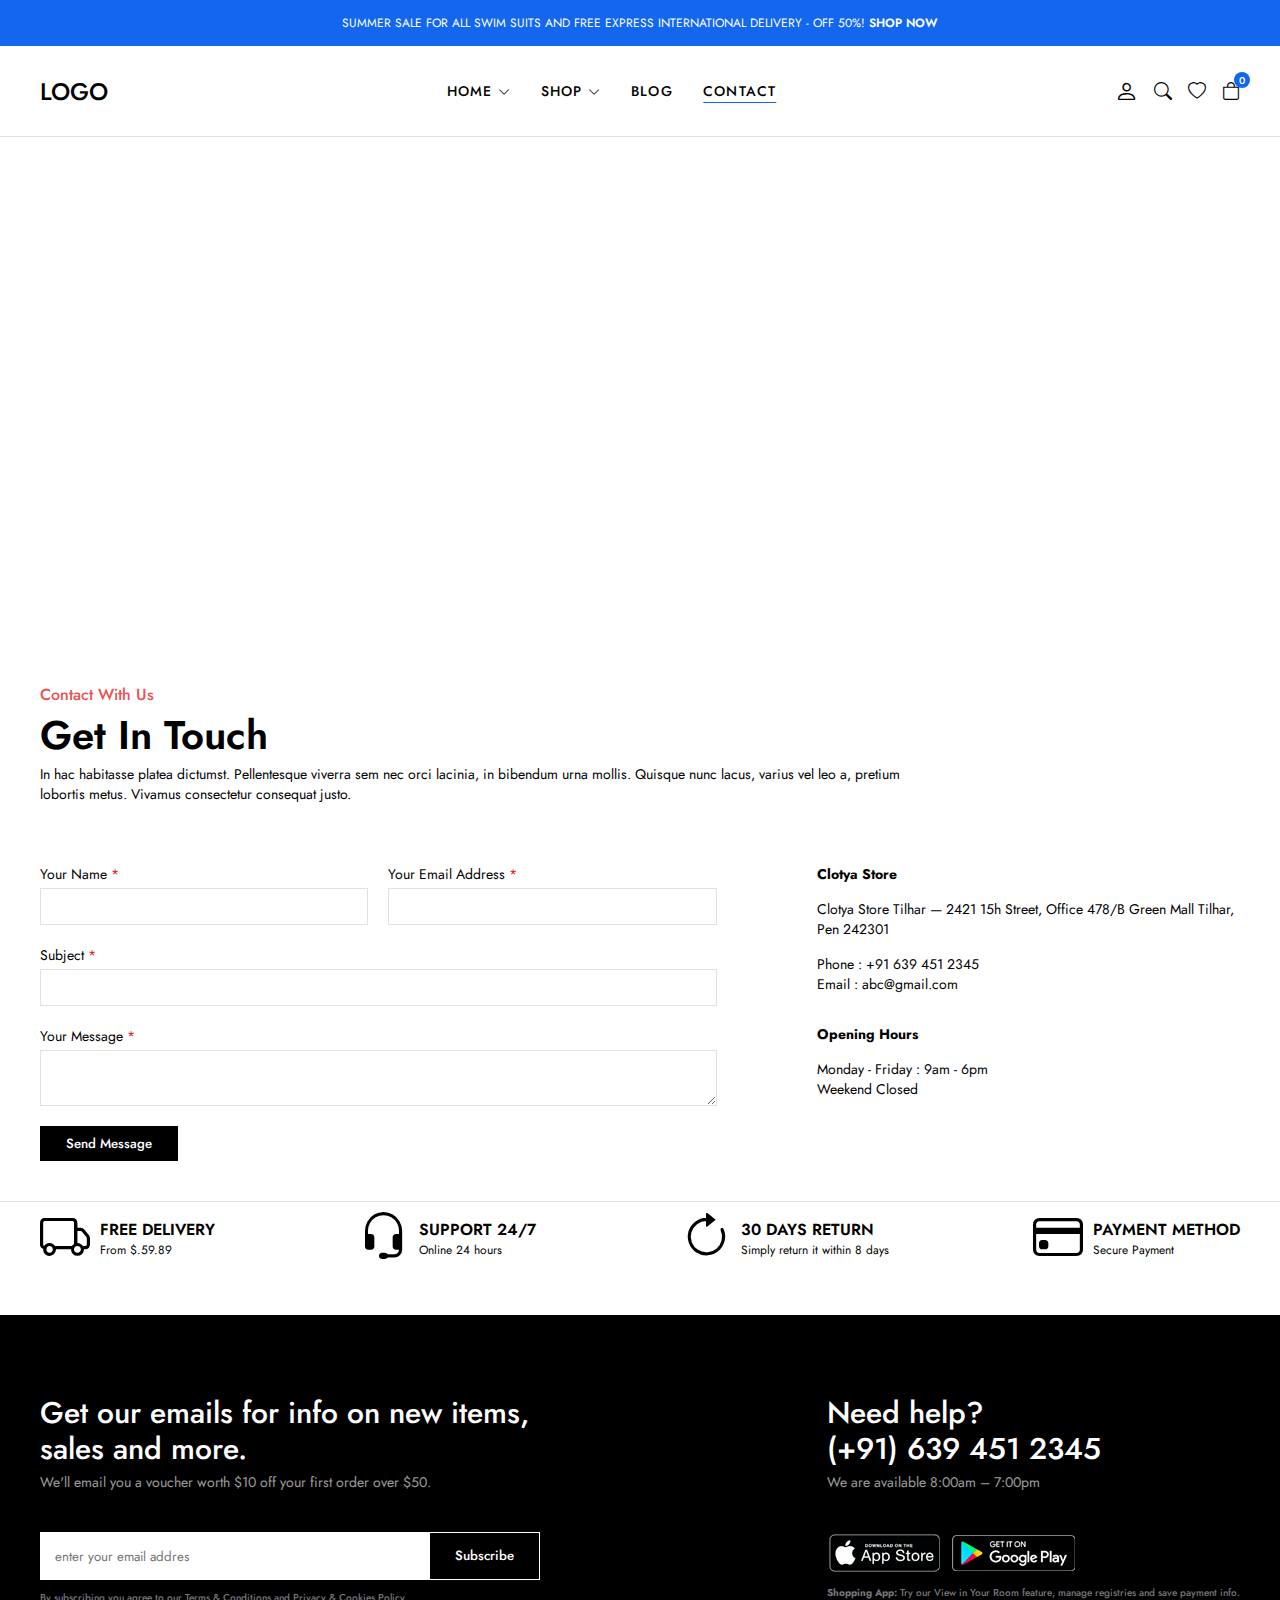
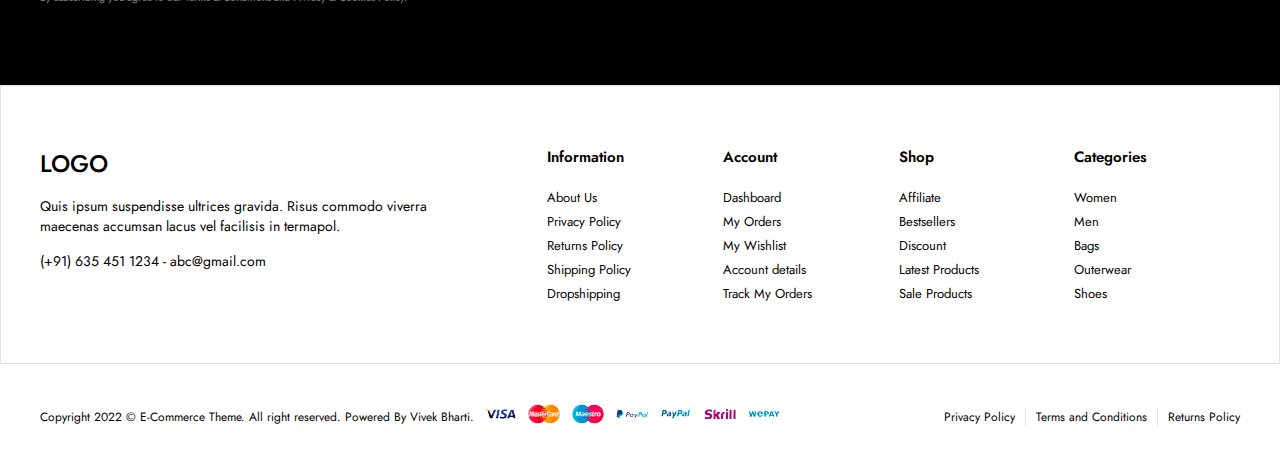
<file: contact.html>
<!DOCTYPE html>
<html lang="en">

<head>
    <meta charset="UTF-8" />
    <meta http-equiv="X-UA-Compatible" content="IE=edge" />
    <meta name="viewport" content="width=device-width, initial-scale=1.0" />
    <!-- !bootstrap icon -->
    <link rel="stylesheet" href="https://cdn.jsdelivr.net/npm/bootstrap-icons@1.10.2/font/bootstrap-icons.css" />
    <link rel="stylesheet" href="css/main.css" />
    <title>E-Commerce | Contact</title>
</head>

<body>
    <!-- ! header start -->
    <header>
        <div class="global-notification">
            <div class="container">
                <p>
                    SUMMER SALE FOR ALL SWIM SUITS AND FREE EXPRESS INTERNATIONAL
                    DELIVERY - OFF 50%! <a href="shop.html">SHOP NOW</a>
                </p>
            </div>
        </div>
        <div class="header-row">
            <div class="container">
                <div class="header-wrapper">
                    <div class="header-mobile">
                        <i class="bi bi-list" id="btn-menu"></i>
                    </div>
                    <div class="header-left">
                        <a href="/" class="logo">LOGO</a>
                    </div>
                    <div class="header-center" id="sidebar">
                        <nav class="navigation">
                            <ul class="menu-list">
                                <li class="menu-list-item">
                                    <a href="/" class="menu-link">Home
                                        <i class="bi bi-chevron-down"></i>
                                    </a>
                                    <div class="menu-dropdown-wrapper">
                                        <ul class="menu-dropdown-content">
                                            <li><a href="#">Home Clean</a></li>
                                            <li><a href="#">Home Collection</a></li>
                                            <li><a href="#">Home Minimal</a></li>
                                            <li><a href="#">Home Modern</a></li>
                                            <li><a href="#">Home Parallax</a></li>
                                            <li><a href="#">Home Strong</a></li>
                                            <li><a href="#">Home Style</a></li>
                                            <li><a href="#">Home Unique</a></li>
                                            <li><a href="#">Home RTL</a></li>
                                        </ul>
                                    </div>
                                </li>
                                <li class="menu-list-item megamenu-wrapper">
                                    <a href="shop.html" class="menu-link">Shop
                                        <i class="bi bi-chevron-down"></i>
                                    </a>
                                    <div class="menu-dropdown-wrapper">
                                        <div class="menu-dropdown-megamenu">
                                            <div class="megamenu-links">
                                                <div class="megamenu-products">
                                                    <h3 class="megamenu-product-title">Shop Style</h3>
                                                    <ul class="megamenu-menu-list">
                                                        <li><a href="#">Shop Standart</a></li>
                                                        <li><a href="#">Shop Full</a></li>
                                                        <li><a href="#">Shop Only Categories</a></li>
                                                        <li><a href="#">Shop Image Categories</a></li>
                                                        <li><a href="#">Shop Sub Categories</a></li>
                                                        <li><a href="#">Shop List</a></li>
                                                        <li><a href="#">Hover Style 1</a></li>
                                                        <li><a href="#">Hover Style 2</a></li>
                                                        <li><a href="#">Hover Style 3</a></li>
                                                    </ul>
                                                </div>
                                                <div class="megamenu-products">
                                                    <h3 class="megamenu-product-title">
                                                        Filter Layout
                                                    </h3>
                                                    <ul class="megamenu-menu-list">
                                                        <li><a href="#">Sidebar</a></li>
                                                        <li><a href="#">Filter Side Out</a></li>
                                                        <li><a href="#">Filter Dropdown</a></li>
                                                        <li><a href="#">Filter Drawer</a></li>
                                                    </ul>
                                                </div>
                                                <div class="megamenu-products">
                                                    <h3 class="megamenu-product-title">Shop Loader</h3>
                                                    <ul class="megamenu-menu-list">
                                                        <li><a href="#">Shop Pagination</a></li>
                                                        <li><a href="#">Shop Infinity</a></li>
                                                        <li><a href="#">Shop Load More</a></li>
                                                        <li><a href="#">Cart Modal</a></li>
                                                        <li><a href="#">Cart Drawer</a></li>
                                                        <li><a href="#">Cart Page</a></li>
                                                    </ul>
                                                </div>
                                            </div>
                                            <div class="megamenu-single">
                                                <a href="#">
                                                    <img src="img/mega-menu.jpg" alt="" />
                                                </a>
                                                <h3 class="megamenu-single-title">
                                                    JOIN THE LAYERING GANG
                                                </h3>
                                                <h4 class="megamenu-single-subtitle">
                                                    Suspendisse faucibus nunc et pellentesque
                                                </h4>
                                                <a href="#" class="megamenu-single-button btn btn-sm">Shop Now</a>
                                            </div>
                                        </div>
                                    </div>
                                </li>
                                <li class="menu-list-item">
                                    <a href="blog.html" class="menu-link">Blog
                                    </a>
                                </li>
                                <li class="menu-list-item">
                                    <a href="contact.html" class="menu-link active">Contact</a>
                                </li>
                            </ul>
                        </nav>
                        <i class="bi-x-circle" id="close-sidebar"></i>
                    </div>
                    <div class="header-right">
                        <div class="header-right-links">
                            <a href="account.html">
                                <i class="bi bi-person"></i>
                            </a>
                            <button class="search-button">
                                <i class="bi bi-search"></i>
                            </button>
                            <a href="#">
                                <i class="bi bi-heart"></i>
                            </a>
                            <div class="header-cart">
                                <a href="cart.html" class="header-cart-link">
                                    <i class="bi bi-bag"></i>
                                    <span class="header-cart-count">0</span>
                                </a>
                            </div>
                        </div>
                    </div>
                </div>
            </div>
        </div>
    </header>
    <!-- ! header end -->

    <!-- ! modal search start -->
    <div class="modal-search">
        <div class="modal-wrapper">
            <h3 class="modal-title">Search for products</h3>
            <p class="modal-text">
                Start typing to see products you are looking for.
            </p>
            <div class="search">
                <input type="text" placeholder="Search a product" />
                <button><i class="bi bi-search"></i></button>
            </div>
            </form>
            <div class="search-result">
                <div class="search-heading">
                    <h3>RESULT FROM PRODUCT</h3>
                </div>
                <div class="results">

                </div>
            </div>
            <i class="bi bi-x-circle" id="close-modal-search"></i>
        </div>
    </div>
    <!-- ! modal search end -->

    <!-- ! modal dialog start -->
    <div class="modal-dialog">
        <div class="modal-content">
            <div class="modal-close">
                <i class="bi bi-x"></i>
            </div>
            <div class="modal-image">
                <img src="img/modal-dialog.jpg" alt="modal">
            </div>
            <div class="popup-wrapper">
                <div class="popup-content">
                    <div class="popup-title">
                        <h3>NEWSLETTER</h3>
                    </div>
                    <p class="popup-text">
                        Sign up to our newsletter and get exclusive deals you won find any where else straight to your
                        inbox!
                    </p>
                    <form class="popup-form">
                        <input type="text" placeholder="Enter Email Address Here">
                        <button class="btn btn-primary">SUBSCRIBE</button>
                        <label>
                            <input type="checkbox">
                            <span>Don't show this popup again</span>
                        </label>
                    </form>
                </div>
            </div>
        </div>
    </div>
    <!-- ! modal dialog end -->

    <!-- ! contact start -->
    <section class="contact">
        <div class="contact-top">
            <div class="contact-map">
                <iframe
                    src="https://www.google.com/maps/embed?pb=!1m18!1m12!1m3!1d56382.62486303341!2d79.70140612828534!3d27.965918275246064!2m3!1f0!2f0!3f0!3m2!1i1024!2i768!4f13.1!3m3!1m2!1s0x399f94d530ac28e1%3A0x95034b7fb7773d90!2sTilhar%2C%20Uttar%20Pradesh%20242307!5e0!3m2!1sen!2sin!4v1731768549503!5m2!1sen!2sin"
                    width="100%" height="500" style="border:0;" allowfullscreen="" loading="lazy"
                    referrerpolicy="no-referrer-when-downgrade"></iframe>
            </div>
        </div>
        <div class="contact-bottom">
            <div class="container">
                <div class="contact-texts">
                    <h4>Contact With Us</h4>
                    <h2>Get In Touch</h2>
                    <p>In hac habitasse platea dictumst. Pellentesque viverra sem nec orci lacinia, in bibendum urna
                        mollis.
                        Quisque nunc lacus, varius vel leo a, pretium lobortis metus. Vivamus consectetur consequat
                        justo.
                    </p>
                </div>
                <div class="contact-elements">
                    <form class="contact-form">
                        <div>
                            <label for="">Your Name
                                <span>*</span>
                            </label>
                            <input type="text" required>
                        </div>
                        <div>
                            <label for="">Your Email Address
                                <span>*</span>
                            </label>
                            <input type="email" required>
                        </div>
                        <div>
                            <label for="">Subject
                                <span>*</span>
                            </label>
                            <input type="text" required>
                        </div>
                        <div>
                            <label for="">Your Message
                                <span>*</span>
                            </label>
                            <textarea required></textarea>
                        </div>
                        <button class="btn btn-sm form-button   ">Send Message</button>
                    </form>
                    <div class="contact-info">
                        <div class="contact-info-item">
                            <strong>Clotya Store</strong>
                            <p class="contact-streets">Clotya Store Tilhar — 2421 15h Street, Office 478/B Green Mall
                                Tilhar, Pen 242301</p>
                            <div class="contact-informations">
                                <a href="tel:+123456789">Phone : +91 639 451 2345</a>
                                <a href="mailto:abc@gmail.com">Email : abc@gmail.com</a>
                            </div>
                        </div>
                        <div class="contact-info-item">
                            <strong>Opening Hours</strong>
                            <p class="contact-date">Monday - Friday : 9am - 6pm</p>
                            <p>Weekend Closed</p>
                        </div>
                    </div>
                </div>
            </div>
        </div>
    </section>
    <!-- ! contact end -->

    <!-- ! policy start -->
    <section class="policy">
        <div class="container">
            <ul class="policy-list">
                <li class="policy-item">
                    <i class="bi bi-truck"></i>
                    <div class="policy-texts">
                        <strong>FREE DELIVERY</strong>
                        <span>From $.59.89</span>
                    </div>
                </li>
                <li class="policy-item">
                    <i class="bi bi-headset"></i>
                    <div class="policy-texts">
                        <strong>SUPPORT 24/7</strong>
                        <span>Online 24 hours</span>
                    </div>
                </li>
                <li class="policy-item">
                    <i class="bi bi-arrow-clockwise"></i>
                    <div class="policy-texts">
                        <strong>30 DAYS RETURN</strong>
                        <span>Simply return it within 8 days</span>
                    </div>
                </li>
                <li class="policy-item">
                    <i class="bi bi-credit-card"></i>
                    <div class="policy-texts">
                        <strong>PAYMENT METHOD</strong>
                        <span>Secure Payment</span>
                    </div>
                </li>
            </ul>
        </div>
    </section>
    <!-- ! policy end -->

    <!-- ! footer start -->
    <section class="footer">
        <div class="subscribe-contact-row">
            <div class="container">
                <div class="subscribe-contact-wrapper">
                    <div class="subscribe-wrapper">
                        <div class="footer-subscribe">
                            <div class="footer-subscribe-top">
                                <h3 class="subscribe-title">
                                    Get our emails for info on new items, sales and more.
                                </h3>
                                <p class="subscribe-desc">
                                    We'll email you a voucher worth $10 off your first order
                                    over $50.
                                </p>
                            </div>
                            <div class="footer-subscribe-bottom">
                                <form>
                                    <input type="text" placeholder="enter your email addres" />
                                    <button class="btn">Subscribe</button>
                                </form>
                                <p class="privacy-text">
                                    By subscribing you agree to our
                                    <a href="#">Terms & Conditions and Privacy & Cookies Policy.</a>
                                </p>
                            </div>
                        </div>
                    </div>
                    <div class="contact-wrapper">
                        <div class="footer-contact-top">
                            <h3 class="contact-title">Need help? <br>
                                (+91) 639 451 2345
                            </h3>
                            <p class="contact-desc">We are available 8:00am – 7:00pm
                            </p>
                        </div>
                        <div class="footer-contact-bottom">
                            <div class="download-app">
                                <a href="#">
                                    <img src="img/footer/app-store.png" alt="">
                                </a>
                                <a href="#">
                                    <img src="img/footer/google-play.png" alt="">
                                </a>
                            </div>
                            <p class="privacy-text">
                                <strong>Shopping App:</strong> Try our View in Your Room feature, manage registries and
                                save payment
                                info.
                            </p>
                        </div>
                    </div>
                </div>
            </div>
        </div>
        <div class="widgets-row">
            <div class="container">
                <div class="footer-widgets">
                    <div class="brand-info">
                        <div class="footer-logo">
                            <a href="/" class="logo">LOGO</a>
                        </div>
                        <div class="footer-desc">
                            Quis ipsum suspendisse ultrices gravida. Risus commodo viverra maecenas accumsan lacus vel
                            facilisis in
                            termapol.
                        </div>
                        <div class="footer-contact">
                            <p>
                                <a href="tel:123456789">(+91) 635 451 1234</a> -
                                <a href="mailto:info@example.com">abc@gmail.com</a>
                            </p>
                        </div>
                    </div>
                    <div class="widget-nav-menu">
                        <h4>Information</h4>
                        <ul class="menu-list">
                            <li>
                                <a href="#">About Us</a>
                            </li>
                            <li>
                                <a href="#">Privacy Policy</a>
                            </li>
                            <li>
                                <a href="#">Returns Policy</a>
                            </li>
                            <li>
                                <a href="#">Shipping Policy</a>
                            </li>
                            <li>
                                <a href="#">Dropshipping</a>
                            </li>
                        </ul>
                    </div>
                    <div class="widget-nav-menu">
                        <h4>Account</h4>
                        <ul class="menu-list">
                            <li>
                                <a href="#">Dashboard</a>
                            </li>
                            <li>
                                <a href="#">My Orders</a>
                            </li>
                            <li>
                                <a href="#">My Wishlist</a>
                            </li>
                            <li>
                                <a href="#">Account details</a>
                            </li>
                            <li>
                                <a href="#">Track My Orders</a>
                            </li>
                        </ul>
                    </div>
                    <div class="widget-nav-menu">
                        <h4>Shop</h4>
                        <ul class="menu-list">
                            <li>
                                <a href="#">Affiliate</a>
                            </li>
                            <li>
                                <a href="#">Bestsellers</a>
                            </li>
                            <li>
                                <a href="#">Discount</a>
                            </li>
                            <li>
                                <a href="#">Latest Products</a>
                            </li>
                            <li>
                                <a href="#">Sale Products</a>
                            </li>
                        </ul>
                    </div>
                    <div class="widget-nav-menu">
                        <h4>Categories</h4>
                        <ul class="menu-list">
                            <li>
                                <a href="#">Women</a>
                            </li>
                            <li>
                                <a href="#">Men</a>
                            </li>
                            <li>
                                <a href="#">Bags</a>
                            </li>
                            <li>
                                <a href="#">Outerwear</a>
                            </li>
                            <li>
                                <a href="#">Shoes</a>
                            </li>
                        </ul>
                    </div>
                </div>
            </div>
        </div>
        <div class="copyright-row">
            <div class="copyright-row">
                <div class="container">
                    <div class="footer-copyright">
                        <div class="site-copyright">
                            <p>
                                Copyright 2022 © E-Commerce Theme. All right reserved.
                                Powered By Vivek Bharti.
                            </p>
                        </div>
                        <a href="#">
                            <img src="img/footer/cards.png" alt="">
                        </a>
                        <div class="footer-menu">
                            <ul class="footer-menu-list">
                                <li class="list-item">
                                    <a href="#">Privacy Policy</a>
                                </li>
                                <li class="list-item">
                                    <a href="#">Terms and Conditions</a>
                                </li>
                                <li class="list-item">
                                    <a href="#">Returns Policy</a>
                                </li>
                            </ul>
                        </div>
                    </div>
                </div>
            </div>
        </div>
    </section>
    <!-- ! footer end -->

    <!-- scripts start -->
    <script src="js/main.js" type="module"></script>
    <!-- scripts end -->
</body>

</html>
</file>
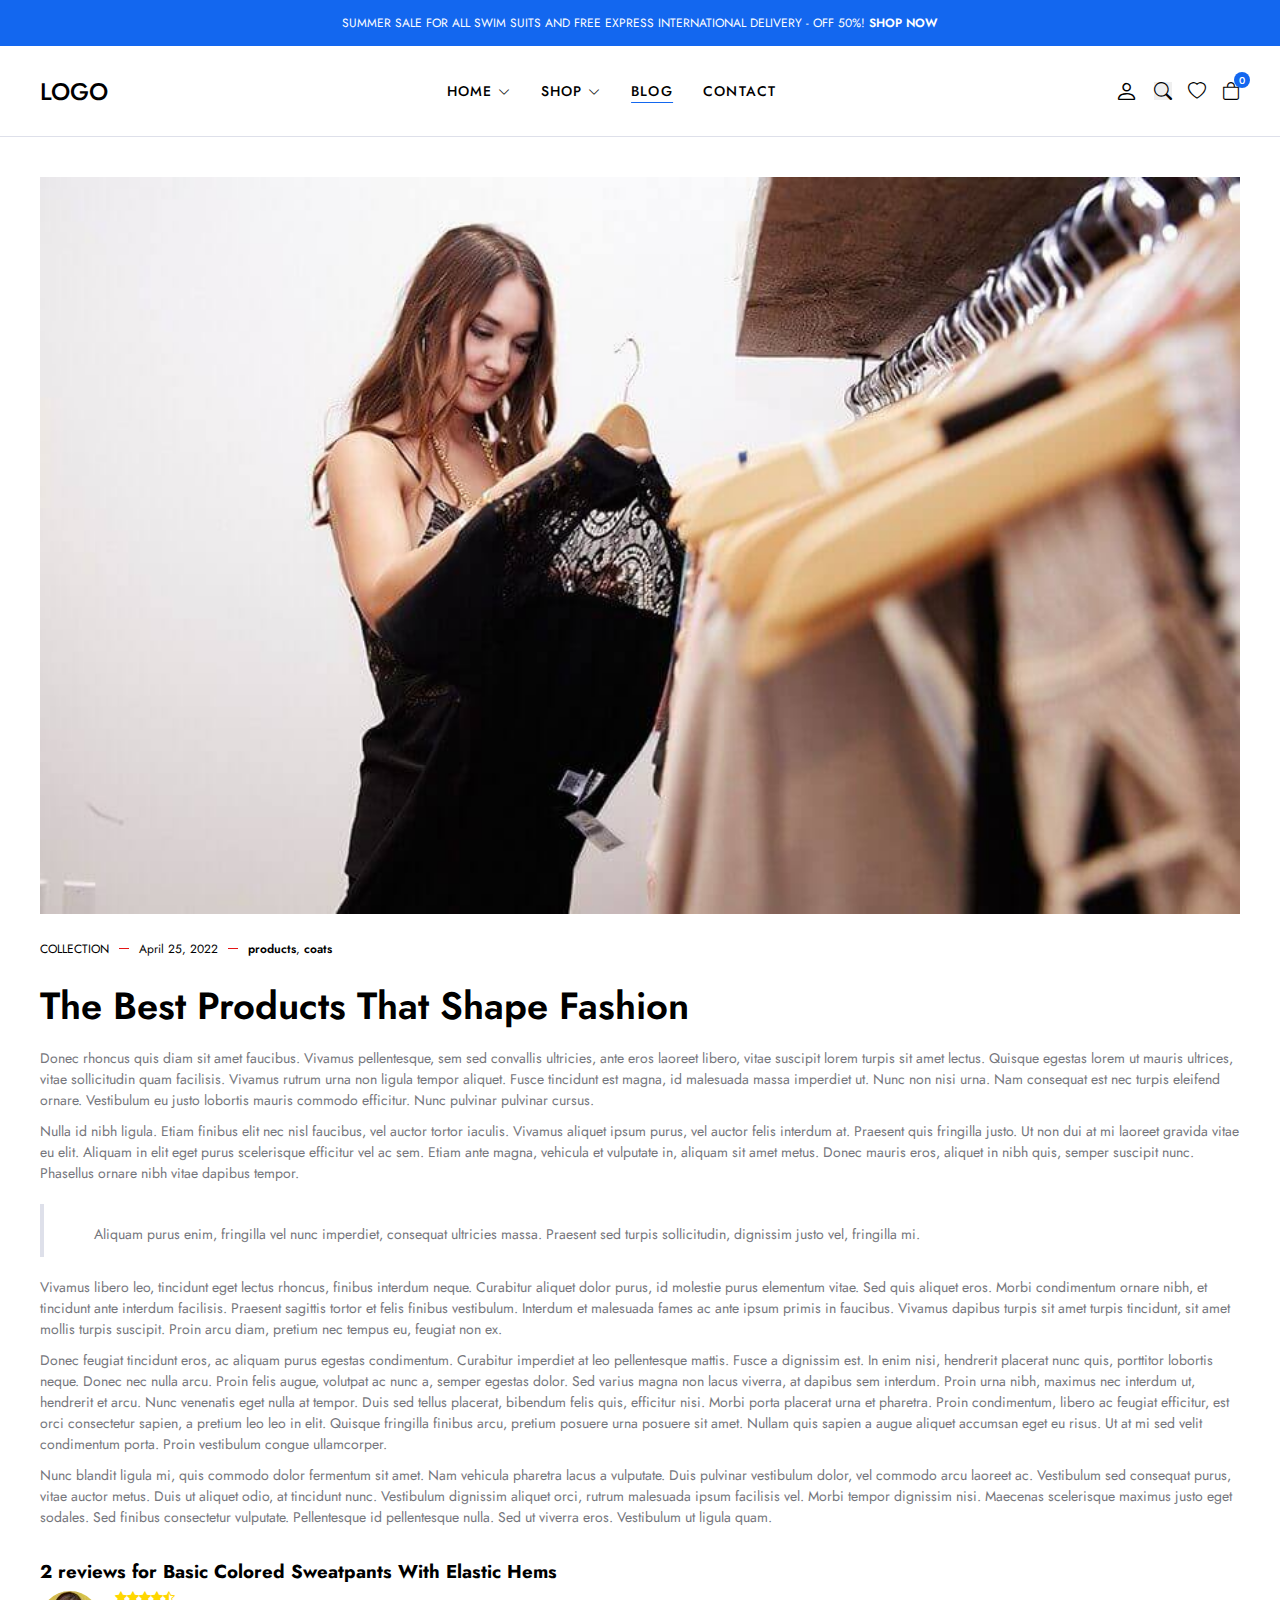
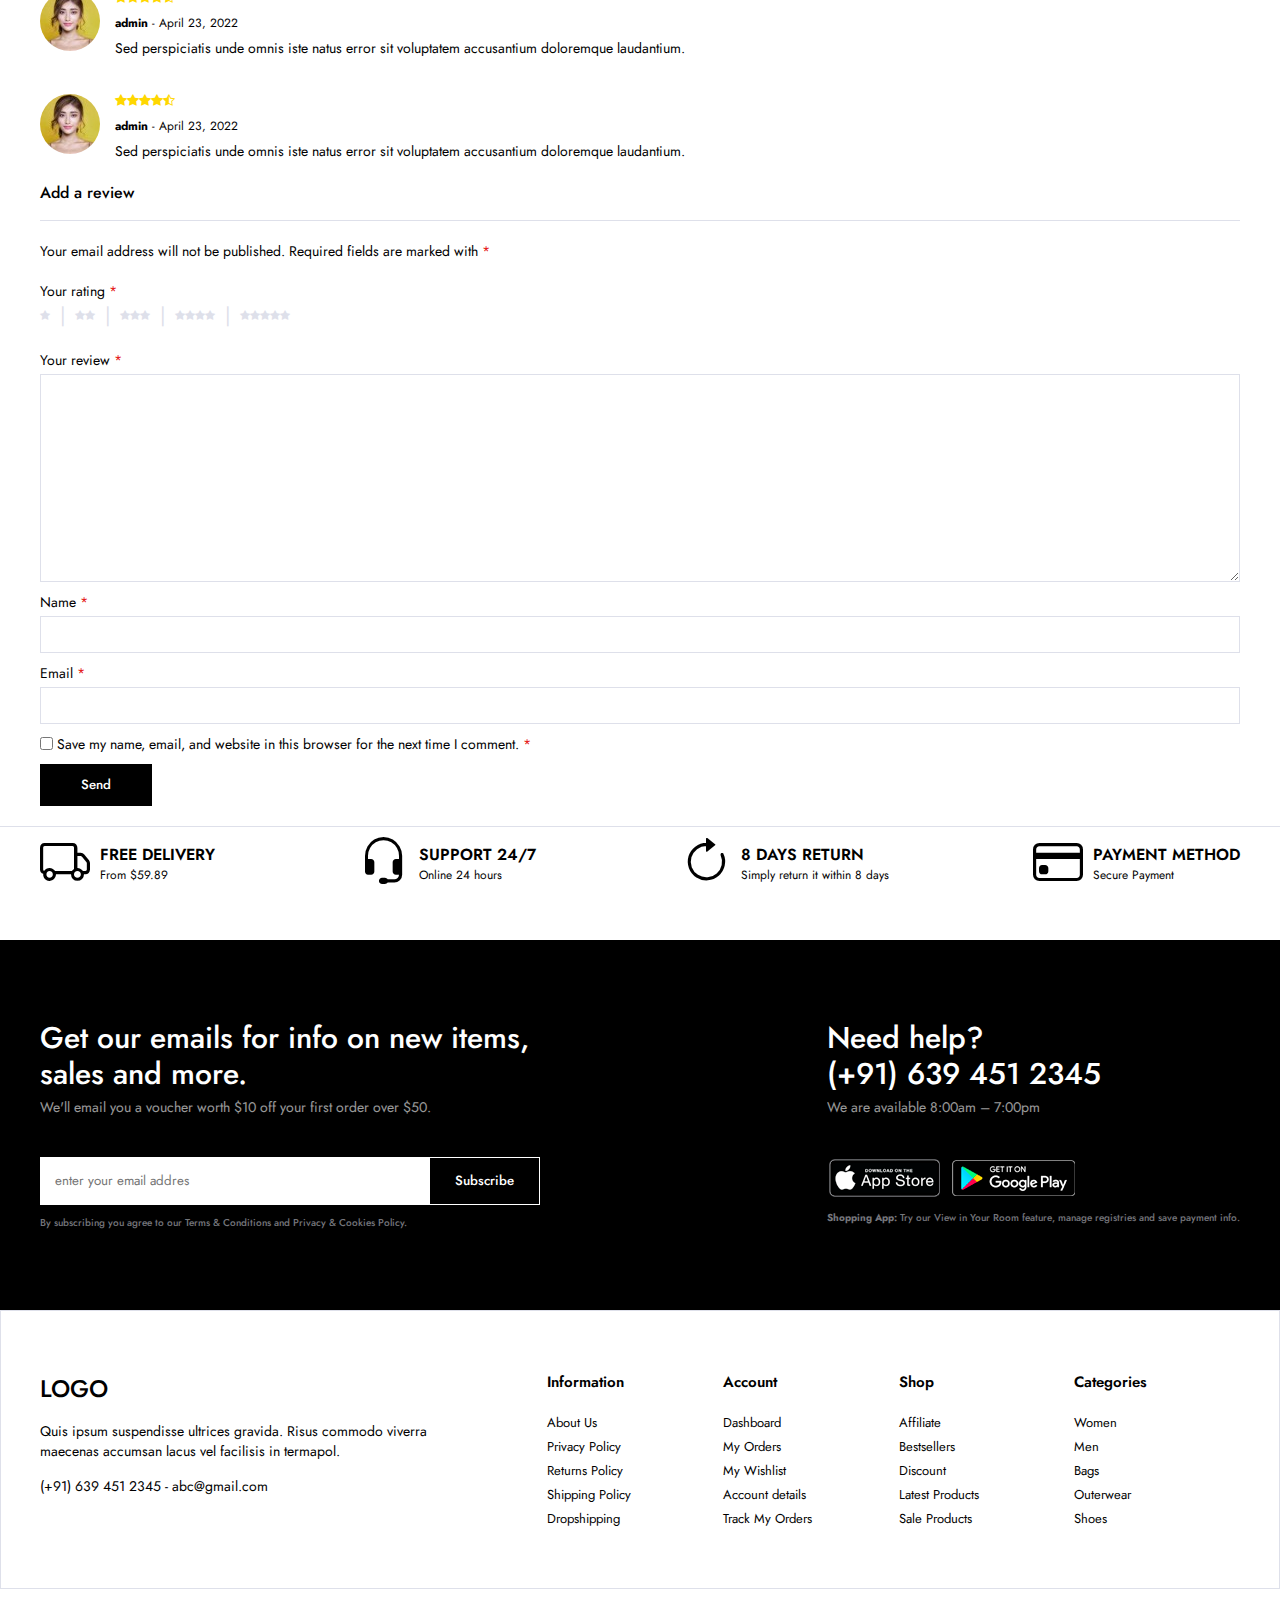
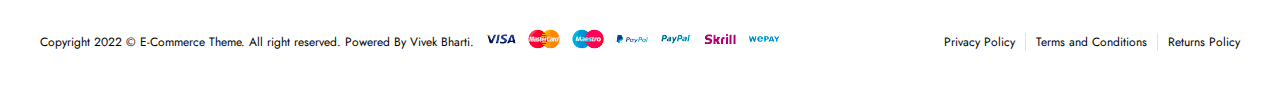
<file: single-blog.html>
<!DOCTYPE html>
<html lang="en">

<head>
    <meta charset="UTF-8" />
    <meta http-equiv="X-UA-Compatible" content="IE=edge" />
    <meta name="viewport" content="width=device-width, initial-scale=1.0" />
    <!-- !bootstrap icon -->
    <link rel="stylesheet" href="https://cdn.jsdelivr.net/npm/bootstrap-icons@1.10.2/font/bootstrap-icons.css" />
    <link rel="stylesheet" href="css/main.css" />
    <title>E-Commerce | Single Blog</title>
</head>

<body>
    <!-- ! header start -->
    <header>
        <div class="global-notification">
            <div class="container">
                <p>
                    SUMMER SALE FOR ALL SWIM SUITS AND FREE EXPRESS INTERNATIONAL
                    DELIVERY - OFF 50%! <a href="shop.html">SHOP NOW</a>
                </p>
            </div>
        </div>
        <div class="header-row">
            <div class="container">
                <div class="header-wrapper">
                    <div class="header-mobile">
                        <i class="bi bi-list"></i>
                    </div>
                    <div class="header-left">
                        <a href="/" class="logo">LOGO</a>
                    </div>
                    <div class="header-center">
                        <nav class="navigation">
                            <ul class="menu-list">
                                <li class="menu-list-item">
                                    <a href="/" class="menu-link">Home
                                        <i class="bi bi-chevron-down"></i>
                                    </a>
                                    <div class="menu-dropdown-wrapper">
                                        <ul class="menu-dropdown-content">
                                            <li><a href="#">Home Clean</a></li>
                                            <li><a href="#">Home Collection</a></li>
                                            <li><a href="#">Home Minimal</a></li>
                                            <li><a href="#">Home Modern</a></li>
                                            <li><a href="#">Home Parallax</a></li>
                                            <li><a href="#">Home Strong</a></li>
                                            <li><a href="#">Home Style</a></li>
                                            <li><a href="#">Home Unique</a></li>
                                            <li><a href="#">Home RTL</a></li>
                                        </ul>
                                    </div>
                                </li>
                                <li class="menu-list-item megamenu-wrapper">
                                    <a href="shop.html" class="menu-link">Shop
                                        <i class="bi bi-chevron-down"></i>
                                    </a>
                                    <div class="menu-dropdown-wrapper">
                                        <div class="menu-dropdown-megamenu">
                                            <div class="megamenu-links">
                                                <div class="megamenu-products">
                                                    <h3 class="megamenu-product-title">Shop Style</h3>
                                                    <ul class="megamenu-menu-list">
                                                        <li><a href="#">Shop Standart</a></li>
                                                        <li><a href="#">Shop Full</a></li>
                                                        <li><a href="#">Shop Only Categories</a></li>
                                                        <li><a href="#">Shop Image Categories</a></li>
                                                        <li><a href="#">Shop Sub Categories</a></li>
                                                        <li><a href="#">Shop List</a></li>
                                                        <li><a href="#">Hover Style 1</a></li>
                                                        <li><a href="#">Hover Style 2</a></li>
                                                        <li><a href="#">Hover Style 3</a></li>
                                                    </ul>
                                                </div>
                                                <div class="megamenu-products">
                                                    <h3 class="megamenu-product-title">
                                                        Filter Layout
                                                    </h3>
                                                    <ul class="megamenu-menu-list">
                                                        <li><a href="#">Sidebar</a></li>
                                                        <li><a href="#">Filter Side Out</a></li>
                                                        <li><a href="#">Filter Dropdown</a></li>
                                                        <li><a href="#">Filter Drawer</a></li>
                                                    </ul>
                                                </div>
                                                <div class="megamenu-products">
                                                    <h3 class="megamenu-product-title">Shop Loader</h3>
                                                    <ul class="megamenu-menu-list">
                                                        <li><a href="#">Shop Pagination</a></li>
                                                        <li><a href="#">Shop Infinity</a></li>
                                                        <li><a href="#">Shop Load More</a></li>
                                                        <li><a href="#">Cart Modal</a></li>
                                                        <li><a href="#">Cart Drawer</a></li>
                                                        <li><a href="#">Cart Page</a></li>
                                                    </ul>
                                                </div>
                                            </div>
                                            <div class="megamenu-single">
                                                <a href="#">
                                                    <img src="img/mega-menu.jpg" alt="" />
                                                </a>
                                                <h3 class="megamenu-single-title">
                                                    JOIN THE LAYERING GANG
                                                </h3>
                                                <h4 class="megamenu-single-subtitle">
                                                    Suspendisse faucibus nunc et pellentesque
                                                </h4>
                                                <a href="#" class="megamenu-single-button btn btn-sm">Shop Now</a>
                                            </div>
                                        </div>
                                    </div>
                                </li>
                                <li class="menu-list-item">
                                    <a href="blog.html" class="menu-link active">Blog
                                    </a>
                                </li>
                                <li class="menu-list-item">
                                    <a href="contact.html" class="menu-link">Contact</a>
                                </li>
                            </ul>
                        </nav>
                        <i class="bi-x-circle"></i>
                    </div>
                    <div class="header-right">
                        <div class="header-right-links">
                            <a href="account.html">
                                <i class="bi bi-person"></i>
                            </a>
                            <button class="toggle-button">
                                <i class="bi bi-search"></i>
                            </button>
                            <a href="#">
                                <i class="bi bi-heart"></i>
                            </a>
                            <div class="header-cart">
                                <a href="cart.html" class="header-cart-link">
                                    <i class="bi bi-bag"></i>
                                    <span class="header-cart-count">0</span>
                                </a>
                            </div>
                        </div>
                    </div>
                </div>
            </div>
        </div>
    </header>
    <!-- ! header end -->

    <!-- ! modal search start -->
    <div class="modal-search">
        <div class="modal-wrapper">
            <h3 class="modal-title">Search for products</h3>
            <p class="modal-text">
                Start typing to see products you are looking for.
            </p>
            <form class="search-form">
                <input type="text" placeholder="Search a product" />
                <button><i class="bi bi-search"></i></button>
            </form>
            <div class="search-result">
                <div class="search-heading">
                    <h3>RESULT FROM PRODUCT</h3>
                </div>
                <div class="results">
                    <a href="#" class="result-item">
                        <img src="img/products/product1/1.png" class="search-thumb" alt="" />
                        <div class="search-info">
                            <h4>Analogue Resin Strap</h4>
                            <span class="search-sku">SKU : PD0016</span>
                            <span class="search-price">$108.00</span>
                        </div>
                    </a>
                    <a href="#" class="result-item">
                        <img src="img/products/product2/1.png" class="search-thumb" alt="" />
                        <div class="search-info">
                            <h4>Analogue Resin Strap</h4>
                            <span class="search-sku">SKU : PD0016</span>
                            <span class="search-price">$108.00</span>
                        </div>
                    </a>
                </div>
            </div>
            <i class="bi bi-x-circle"></i>
        </div>
    </div>
    <!-- ! modal search end -->

    <!-- ! single blog start -->
    <section class="single-blog">
        <div class="container">
            <article>
                <figure>
                    <a href="#">
                        <img src="img/blogs/blog1.jpg" alt="">
                    </a>
                </figure>
                <div class="blog-wrapper">
                    <div class="blog-meta">
                        <div class="blog-category">
                            <a href="#">
                                COLLECTION
                            </a>
                        </div>
                        <div class="blog-date">
                            <a href="#">
                                April 25, 2022
                            </a>
                        </div>
                        <div class="blog-tags">
                            <a href="#">products</a>,
                            <a href="#">coats</a>
                        </div>
                    </div>
                    <h1 class="blog-title">
                        The Best Products That Shape Fashion
                    </h1>
                    <div class="blog-content">
                        <p>
                            Donec rhoncus quis diam sit amet faucibus. Vivamus pellentesque, sem sed convallis
                            ultricies, ante eros laoreet libero, vitae suscipit lorem turpis sit amet lectus. Quisque
                            egestas lorem ut mauris ultrices, vitae sollicitudin quam facilisis. Vivamus rutrum urna non
                            ligula tempor aliquet. Fusce tincidunt est magna, id malesuada massa imperdiet ut. Nunc non
                            nisi urna. Nam consequat est nec turpis eleifend ornare. Vestibulum eu justo lobortis mauris
                            commodo efficitur. Nunc pulvinar pulvinar cursus.
                        </p>
                        <p>
                            Nulla id nibh ligula. Etiam finibus elit nec nisl faucibus, vel auctor tortor iaculis.
                            Vivamus aliquet ipsum purus, vel auctor felis interdum at. Praesent quis fringilla justo. Ut
                            non dui at mi laoreet gravida vitae eu elit. Aliquam in elit eget purus scelerisque
                            efficitur vel ac sem. Etiam ante magna, vehicula et vulputate in, aliquam sit amet metus.
                            Donec mauris eros, aliquet in nibh quis, semper suscipit nunc. Phasellus ornare nibh vitae
                            dapibus tempor.
                        </p>
                        <blockquote>
                            <p>
                                Aliquam purus enim, fringilla vel nunc imperdiet, consequat ultricies massa. Praesent
                                sed turpis sollicitudin, dignissim justo vel, fringilla mi.
                            </p>
                        </blockquote>
                        <p>
                            Vivamus libero leo, tincidunt eget lectus rhoncus, finibus interdum neque. Curabitur aliquet
                            dolor purus, id molestie purus elementum vitae. Sed quis aliquet eros. Morbi condimentum
                            ornare nibh, et tincidunt ante interdum facilisis. Praesent sagittis tortor et felis finibus
                            vestibulum. Interdum et malesuada fames ac ante ipsum primis in faucibus. Vivamus dapibus
                            turpis sit amet turpis tincidunt, sit amet mollis turpis suscipit. Proin arcu diam, pretium
                            nec tempus eu, feugiat non ex.
                        </p>
                        <p>
                            Donec feugiat tincidunt eros, ac aliquam purus egestas condimentum. Curabitur imperdiet at
                            leo pellentesque mattis. Fusce a dignissim est. In enim nisi, hendrerit placerat nunc quis,
                            porttitor lobortis neque. Donec nec nulla arcu. Proin felis augue, volutpat ac nunc a,
                            semper egestas dolor. Sed varius magna non lacus viverra, at dapibus sem interdum. Proin
                            urna nibh, maximus nec interdum ut, hendrerit et arcu. Nunc venenatis eget nulla at tempor.
                            Duis sed tellus placerat, bibendum felis quis, efficitur nisi. Morbi porta placerat urna et
                            pharetra. Proin condimentum, libero ac feugiat efficitur, est orci consectetur sapien, a
                            pretium leo leo in elit. Quisque fringilla finibus arcu, pretium posuere urna posuere sit
                            amet. Nullam quis sapien a augue aliquet accumsan eget eu risus. Ut at mi sed velit
                            condimentum porta. Proin vestibulum congue ullamcorper.
                        </p>
                        <p>
                            Nunc blandit ligula mi, quis commodo dolor fermentum sit amet. Nam vehicula pharetra lacus a
                            vulputate. Duis pulvinar vestibulum dolor, vel commodo arcu laoreet ac. Vestibulum sed
                            consequat purus, vitae auctor metus. Duis ut aliquet odio, at tincidunt nunc. Vestibulum
                            dignissim aliquet orci, rutrum malesuada ipsum facilisis vel. Morbi tempor dignissim nisi.
                            Maecenas scelerisque maximus justo eget sodales. Sed finibus consectetur vulputate.
                            Pellentesque id pellentesque nulla. Sed ut viverra eros. Vestibulum ut ligula quam.
                        </p>
                    </div>
                </div>
            </article>
            <div class="tab-panel-reviews">
                <h3>2 reviews for Basic Colored Sweatpants With Elastic Hems
                </h3>
                <div class="comments">
                    <ol class="comment-list">
                        <li class="comment-item">
                            <div class="comment-avatar">
                                <img src="img/avatars/avatar1.jpg" alt="">
                            </div>
                            <div class="comment-text">
                                <ul class="comment-stars">
                                    <li>
                                        <i class="bi bi-star-fill"></i>
                                    </li>
                                    <li>
                                        <i class="bi bi-star-fill"></i>
                                    </li>
                                    <li>
                                        <i class="bi bi-star-fill"></i>
                                    </li>
                                    <li>
                                        <i class="bi bi-star-fill"></i>
                                    </li>
                                    <li>
                                        <i class="bi bi-star-half"></i>
                                    </li>
                                </ul>
                                <div class="comment-meta">
                                    <strong>admin</strong>
                                    <span>-</span>
                                    <time>April 23, 2022</time>
                                </div>
                                <div class="comment-description">
                                    <p>
                                        Sed perspiciatis unde omnis iste natus error sit voluptatem
                                        accusantium doloremque laudantium.
                                    </p>
                                </div>
                            </div>
                        </li>
                        <li class="comment-item">
                            <div class="comment-avatar">
                                <img src="img/avatars/avatar1.jpg" alt="">
                            </div>
                            <div class="comment-text">
                                <ul class="comment-stars">
                                    <li>
                                        <i class="bi bi-star-fill"></i>
                                    </li>
                                    <li>
                                        <i class="bi bi-star-fill"></i>
                                    </li>
                                    <li>
                                        <i class="bi bi-star-fill"></i>
                                    </li>
                                    <li>
                                        <i class="bi bi-star-fill"></i>
                                    </li>
                                    <li>
                                        <i class="bi bi-star-half"></i>
                                    </li>
                                </ul>
                                <div class="comment-meta">
                                    <strong>admin</strong>
                                    <span>-</span>
                                    <time>April 23, 2022</time>
                                </div>
                                <div class="comment-description">
                                    <p>
                                        Sed perspiciatis unde omnis iste natus error sit voluptatem
                                        accusantium doloremque laudantium.
                                    </p>
                                </div>
                            </div>
                        </li>
                    </ol>
                </div>
                <!-- review form start -->
                <div class="review-form-wrapper">
                    <h2>Add a review
                    </h2>
                    <form action="" class="comment-form">
                        <p class="comment-notes">
                            Your email address will not be published. Required fields are marked with
                            <span class="required">*</span>
                        </p>
                        <div class="comment-form-rating">
                            <label>
                                Your rating
                                <span class="required">*</span>
                            </label>
                            <div class="stars">
                                <a href="#" class="star">
                                    <i class="i bi-star-fill"></i>
                                </a>
                                <a href="#" class="star">
                                    <i class="i bi-star-fill"></i>
                                    <i class="i bi-star-fill"></i>
                                </a>
                                <a href="#" class="star">
                                    <i class="i bi-star-fill"></i>
                                    <i class="i bi-star-fill"></i>
                                    <i class="i bi-star-fill"></i>
                                </a>
                                <a href="#" class="star">
                                    <i class="i bi-star-fill"></i>
                                    <i class="i bi-star-fill"></i>
                                    <i class="i bi-star-fill"></i>
                                    <i class="i bi-star-fill"></i>
                                </a>
                                <a href="#" class="star">
                                    <i class="i bi-star-fill"></i>
                                    <i class="i bi-star-fill"></i>
                                    <i class="i bi-star-fill"></i>
                                    <i class="i bi-star-fill"></i>
                                    <i class="i bi-star-fill"></i>
                                </a>
                            </div>
                        </div>
                        <div class="comment-form-comment form-comment">
                            <label for="form-review">
                                Your review
                                <span class="required">*</span>
                            </label>
                            <textarea cols="50" rows="10" id="form-review">

                            </textarea>
                        </div>
                        <div class="comment-form-author form-comment">
                            <label for="name">Name
                                <span class="required">*</span>
                            </label>
                            <input type="text" id="name">
                        </div>
                        <div class="comment-form-email form-comment">
                            <label for="email">Email
                                <span class="required">*</span>
                            </label>
                            <input type="email" id="email">
                        </div>
                        <div class="comment-form-cookie">
                            <input type="checkbox" id="cookie">
                            <label for="cookie">
                                Save my name, email, and website in this browser for the next time I
                                comment.
                                <span class="required">*</span>
                            </label>
                        </div>
                        <div class="form-submit">
                            <input class="btn btn-submit" type="submit" value="Send">
                        </div>

                    </form>

                </div>
                <!-- review form end -->
            </div>
        </div>
    </section>
    <!-- ! single blog end -->

    <!-- ! policy start -->
    <section class="policy">
        <div class="container">
            <ul class="policy-list">
                <li class="policy-item">
                    <i class="bi bi-truck"></i>
                    <div class="policy-texts">
                        <strong>FREE DELIVERY</strong>
                        <span>From $59.89</span>
                    </div>
                </li>
                <li class="policy-item">
                    <i class="bi bi-headset"></i>
                    <div class="policy-texts">
                        <strong>SUPPORT 24/7</strong>
                        <span>Online 24 hours</span>
                    </div>
                </li>
                <li class="policy-item">
                    <i class="bi bi-arrow-clockwise"></i>
                    <div class="policy-texts">
                        <strong>8 DAYS RETURN</strong>
                        <span>Simply return it within 8 days</span>
                    </div>
                </li>
                <li class="policy-item">
                    <i class="bi bi-credit-card"></i>
                    <div class="policy-texts">
                        <strong>PAYMENT METHOD</strong>
                        <span>Secure Payment</span>
                    </div>
                </li>
            </ul>
        </div>
    </section>
    <!-- ! policy end -->

    <!-- ! footer start -->
    <section class="footer">
        <div class="subscribe-contact-row">
            <div class="container">
                <div class="subscribe-contact-wrapper">
                    <div class="subscribe-wrapper">
                        <div class="footer-subscribe">
                            <div class="footer-subscribe-top">
                                <h3 class="subscribe-title">
                                    Get our emails for info on new items, sales and more.
                                </h3>
                                <p class="subscribe-desc">
                                    We'll email you a voucher worth $10 off your first order
                                    over $50.
                                </p>
                            </div>
                            <div class="footer-subscribe-bottom">
                                <form>
                                    <input type="text" placeholder="enter your email addres" />
                                    <button class="btn">Subscribe</button>
                                </form>
                                <p class="privacy-text">
                                    By subscribing you agree to our
                                    <a href="#">Terms & Conditions and Privacy & Cookies Policy.</a>
                                </p>
                            </div>
                        </div>
                    </div>
                    <div class="contact-wrapper">
                        <div class="footer-contact-top">
                            <h3 class="contact-title">Need help? <br>
                                (+91) 639 451 2345
                            </h3>
                            <p class="contact-desc">We are available 8:00am – 7:00pm
                            </p>
                        </div>
                        <div class="footer-contact-bottom">
                            <div class="download-app">
                                <a href="#">
                                    <img src="img/footer/app-store.png" alt="">
                                </a>
                                <a href="#">
                                    <img src="img/footer/google-play.png" alt="">
                                </a>
                            </div>
                            <p class="privacy-text">
                                <strong>Shopping App:</strong> Try our View in Your Room feature, manage registries and
                                save payment
                                info.
                            </p>
                        </div>
                    </div>
                </div>
            </div>
        </div>
        <div class="widgets-row">
            <div class="container">
                <div class="footer-widgets">
                    <div class="brand-info">
                        <div class="footer-logo">
                            <a href="/" class="logo">LOGO</a>
                        </div>
                        <div class="footer-desc">
                            Quis ipsum suspendisse ultrices gravida. Risus commodo viverra maecenas accumsan lacus vel
                            facilisis in
                            termapol.
                        </div>
                        <div class="footer-contact">
                            <p>
                                <a href="tel:123456789">(+91) 639 451 2345</a> -
                                <a href="mailto:info@example.com">abc@gmail.com</a>
                            </p>
                        </div>
                    </div>
                    <div class="widget-nav-menu">
                        <h4>Information</h4>
                        <ul class="menu-list">
                            <li>
                                <a href="#">About Us</a>
                            </li>
                            <li>
                                <a href="#">Privacy Policy</a>
                            </li>
                            <li>
                                <a href="#">Returns Policy</a>
                            </li>
                            <li>
                                <a href="#">Shipping Policy</a>
                            </li>
                            <li>
                                <a href="#">Dropshipping</a>
                            </li>
                        </ul>
                    </div>
                    <div class="widget-nav-menu">
                        <h4>Account</h4>
                        <ul class="menu-list">
                            <li>
                                <a href="#">Dashboard</a>
                            </li>
                            <li>
                                <a href="#">My Orders</a>
                            </li>
                            <li>
                                <a href="#">My Wishlist</a>
                            </li>
                            <li>
                                <a href="#">Account details</a>
                            </li>
                            <li>
                                <a href="#">Track My Orders</a>
                            </li>
                        </ul>
                    </div>
                    <div class="widget-nav-menu">
                        <h4>Shop</h4>
                        <ul class="menu-list">
                            <li>
                                <a href="#">Affiliate</a>
                            </li>
                            <li>
                                <a href="#">Bestsellers</a>
                            </li>
                            <li>
                                <a href="#">Discount</a>
                            </li>
                            <li>
                                <a href="#">Latest Products</a>
                            </li>
                            <li>
                                <a href="#">Sale Products</a>
                            </li>
                        </ul>
                    </div>
                    <div class="widget-nav-menu">
                        <h4>Categories</h4>
                        <ul class="menu-list">
                            <li>
                                <a href="#">Women</a>
                            </li>
                            <li>
                                <a href="#">Men</a>
                            </li>
                            <li>
                                <a href="#">Bags</a>
                            </li>
                            <li>
                                <a href="#">Outerwear</a>
                            </li>
                            <li>
                                <a href="#">Shoes</a>
                            </li>
                        </ul>
                    </div>
                </div>
            </div>
        </div>
        <div class="copyright-row">
            <div class="copyright-row">
                <div class="container">
                    <div class="footer-copyright">
                        <div class="site-copyright">
                            <p>
                                Copyright 2022 © E-Commerce Theme. All right reserved.
                                Powered By Vivek Bharti.
                            </p>
                        </div>
                        <a href="#">
                            <img src="img/footer/cards.png" alt="">
                        </a>
                        <div class="footer-menu">
                            <ul class="footer-menu-list">
                                <li class="list-item">
                                    <a href="#">Privacy Policy</a>
                                </li>
                                <li class="list-item">
                                    <a href="#">Terms and Conditions</a>
                                </li>
                                <li class="list-item">
                                    <a href="#">Returns Policy</a>
                                </li>
                            </ul>
                        </div>
                    </div>
                </div>
            </div>
        </div>
    </section>
    <!-- ! footer end -->
</body>

</html>
</file>
<file: css/main.css>
/* ! global css */
@import url(base.css);

/* ! layout */
@import url(layout/header.css);
@import url(layout/footer.css);

/* ! components */
@import url(components/modal-search.css);
@import url(components/modal-dialog.css);
@import url(components/slider.css);
@import url(components/category-item.css);
@import url(components/product-item.css);
@import url(components/campaign-item.css);
@import url(components/blog-item.css);
@import url(components/brand-item.css);
@import url(components/campaign-single.css);
@import url(components/single-products/breadcrumb.css);
@import url(components/single-products/product-gallery.css);
@import url(components/single-products/product-info.css);
@import url(components/single-products/product-tabs.css);
@import url(components/reviews.css);

/* ! pages */
@import url(pages/home.css);
@import url(pages/contact.css);
@import url(pages/account.css);
@import url(pages/cart.css);
@import url(pages/single-product.css);
@import url(pages/blog.css);
@import url(pages/single-blog.css);
</file>
